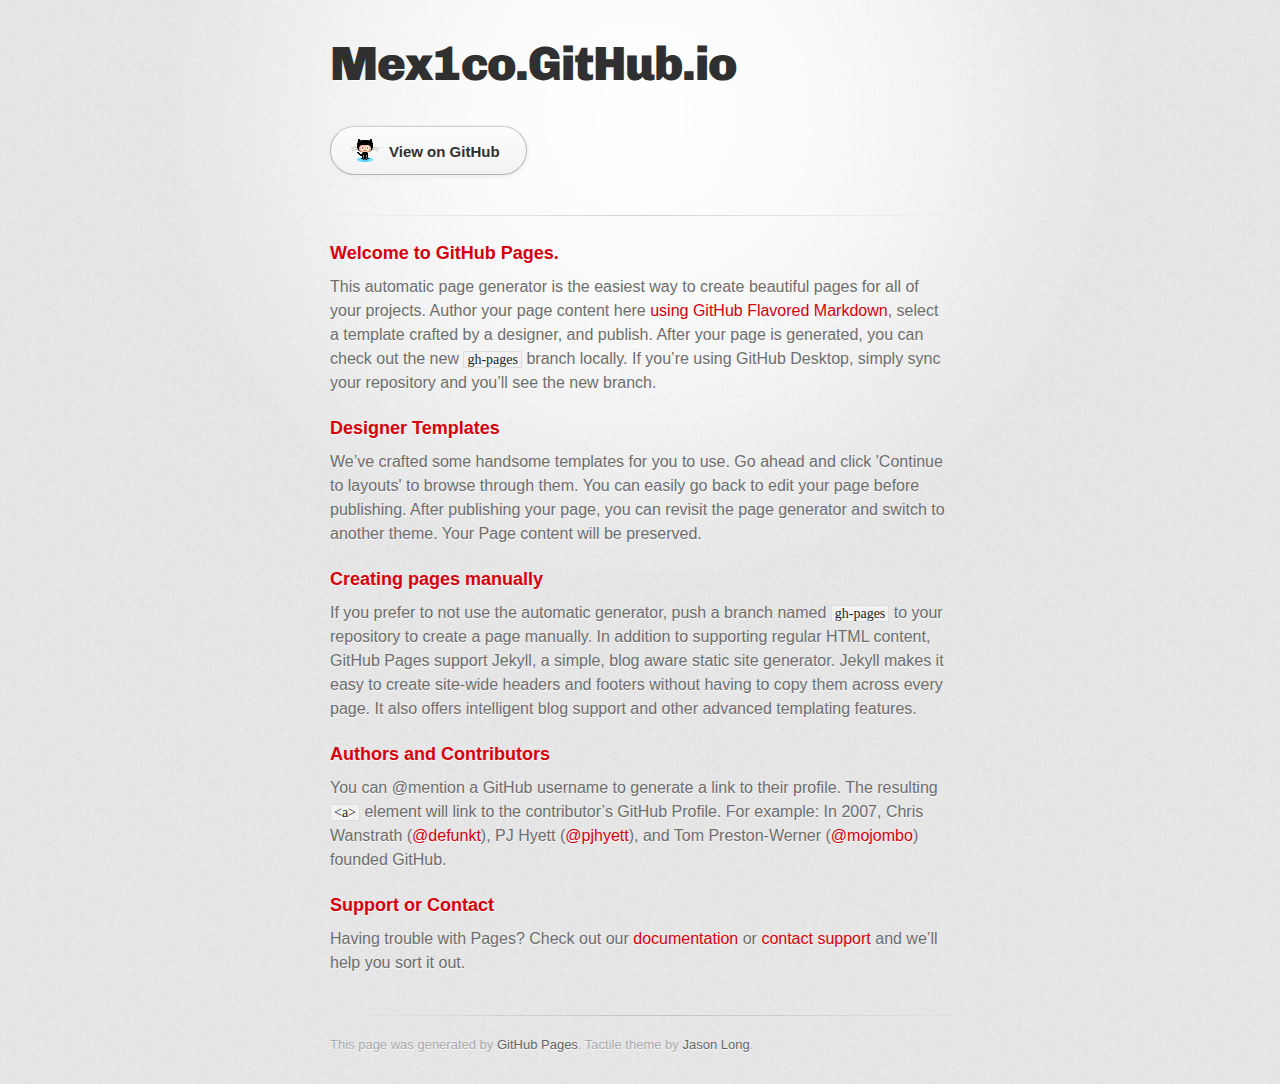
<file: index.html>
<!DOCTYPE html>
<html>
  <head>
    <meta charset='utf-8'>
    <meta http-equiv="X-UA-Compatible" content="chrome=1">
    <link href='https://fonts.googleapis.com/css?family=Chivo:900' rel='stylesheet' type='text/css'>
    <link rel="stylesheet" type="text/css" href="stylesheets/stylesheet.css" media="screen">
    <link rel="stylesheet" type="text/css" href="stylesheets/github-dark.css" media="screen">
    <link rel="stylesheet" type="text/css" href="stylesheets/print.css" media="print">
    <!--[if lt IE 9]>
    <script src="//html5shiv.googlecode.com/svn/trunk/html5.js"></script>
    <![endif]-->
    <title>Mex1co.GitHub.io by MeX1Co</title>
  </head>

  <body>
    <div id="container">
      <div class="inner">

        <header>
          <h1>Mex1co.GitHub.io</h1>
          <h2></h2>
        </header>

        <section id="downloads" class="clearfix">
          <a href="https://github.com/MeX1Co" id="view-on-github" class="button"><span>View on GitHub</span></a>
        </section>

        <hr>

        <section id="main_content">
          <h3>
<a id="welcome-to-github-pages" class="anchor" href="#welcome-to-github-pages" aria-hidden="true"><span aria-hidden="true" class="octicon octicon-link"></span></a>Welcome to GitHub Pages.</h3>

<p>This automatic page generator is the easiest way to create beautiful pages for all of your projects. Author your page content here <a href="https://guides.github.com/features/mastering-markdown/">using GitHub Flavored Markdown</a>, select a template crafted by a designer, and publish. After your page is generated, you can check out the new <code>gh-pages</code> branch locally. If you’re using GitHub Desktop, simply sync your repository and you’ll see the new branch.</p>

<h3>
<a id="designer-templates" class="anchor" href="#designer-templates" aria-hidden="true"><span aria-hidden="true" class="octicon octicon-link"></span></a>Designer Templates</h3>

<p>We’ve crafted some handsome templates for you to use. Go ahead and click 'Continue to layouts' to browse through them. You can easily go back to edit your page before publishing. After publishing your page, you can revisit the page generator and switch to another theme. Your Page content will be preserved.</p>

<h3>
<a id="creating-pages-manually" class="anchor" href="#creating-pages-manually" aria-hidden="true"><span aria-hidden="true" class="octicon octicon-link"></span></a>Creating pages manually</h3>

<p>If you prefer to not use the automatic generator, push a branch named <code>gh-pages</code> to your repository to create a page manually. In addition to supporting regular HTML content, GitHub Pages support Jekyll, a simple, blog aware static site generator. Jekyll makes it easy to create site-wide headers and footers without having to copy them across every page. It also offers intelligent blog support and other advanced templating features.</p>

<h3>
<a id="authors-and-contributors" class="anchor" href="#authors-and-contributors" aria-hidden="true"><span aria-hidden="true" class="octicon octicon-link"></span></a>Authors and Contributors</h3>

<p>You can @mention a GitHub username to generate a link to their profile. The resulting <code>&lt;a&gt;</code> element will link to the contributor’s GitHub Profile. For example: In 2007, Chris Wanstrath (<a href="https://github.com/defunkt" class="user-mention">@defunkt</a>), PJ Hyett (<a href="https://github.com/pjhyett" class="user-mention">@pjhyett</a>), and Tom Preston-Werner (<a href="https://github.com/mojombo" class="user-mention">@mojombo</a>) founded GitHub.</p>

<h3>
<a id="support-or-contact" class="anchor" href="#support-or-contact" aria-hidden="true"><span aria-hidden="true" class="octicon octicon-link"></span></a>Support or Contact</h3>

<p>Having trouble with Pages? Check out our <a href="https://help.github.com/pages">documentation</a> or <a href="https://github.com/contact">contact support</a> and we’ll help you sort it out.</p>
        </section>

        <footer>
          This page was generated by <a href="https://pages.github.com">GitHub Pages</a>. Tactile theme by <a href="https://twitter.com/jasonlong">Jason Long</a>.
        </footer>

        
      </div>
    </div>
  </body>
</html>
</file>
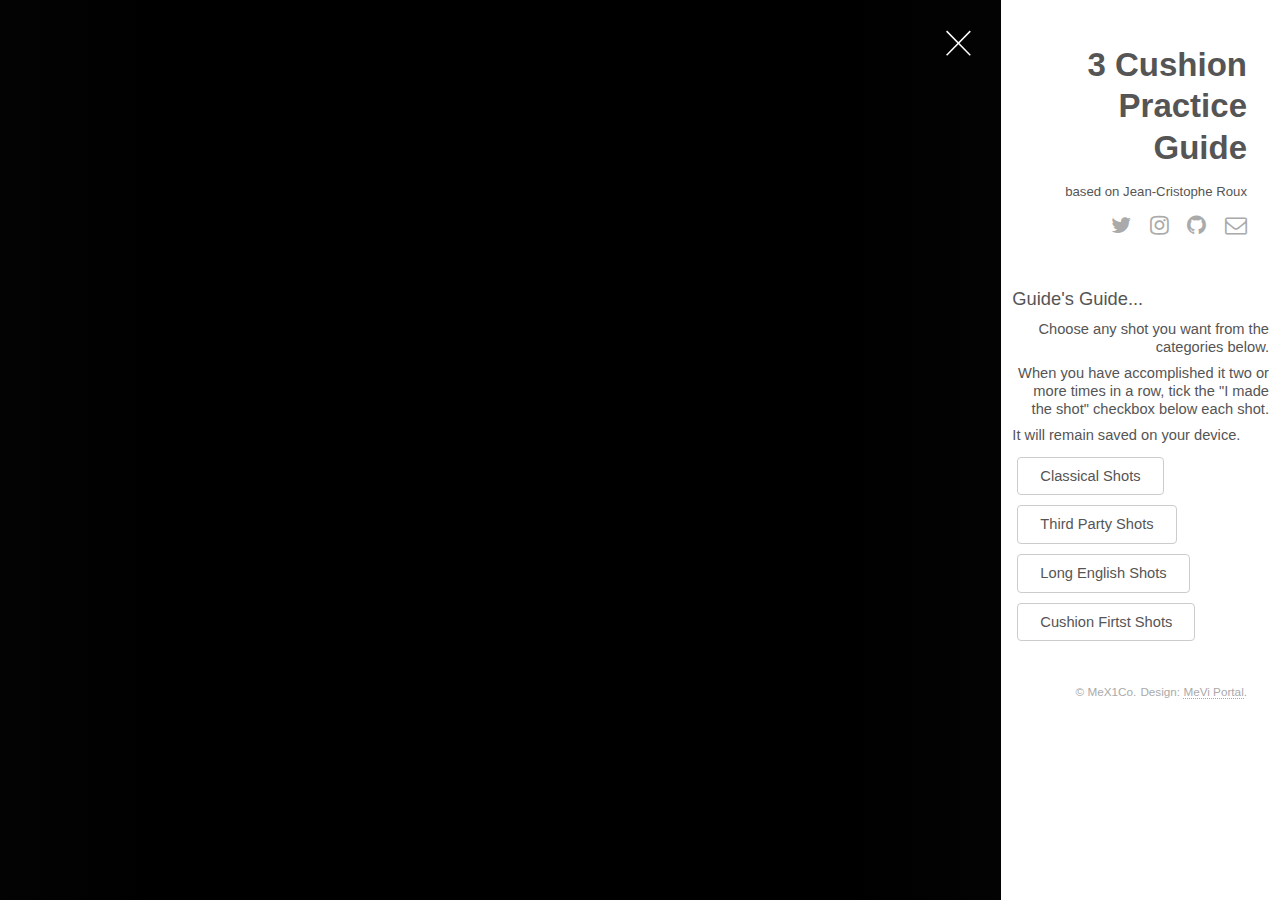
<file: 3cl1/index.html>
<!DOCTYPE HTML>
<!--
	MeX1Co's 3 Cushion Practice Guide
	A guide for the game of 3 Cushion Carom Billiards
-->
<html>
	<head>
		
<!-- Global site tag (gtag.js) - Google Analytics -->
<script async src="https://www.googletagmanager.com/gtag/js?id=G-Y5P2D0GV65"></script>
<script>
  window.dataLayer = window.dataLayer || [];
  function gtag(){dataLayer.push(arguments);}
  gtag('js', new Date());

  gtag('config', 'G-Y5P2D0GV65');
</script>
		
<link rel="manifest" href="manifest.json">

<meta name="mobile-web-app-capable" content="yes">
<meta name="apple-mobile-web-app-capable" content="yes">
<meta name="application-name" content="3 Cushion Practice Guide">
<meta name="apple-mobile-web-app-title" content="3 Cushion Practice Guide">
<meta name="theme-color" content="#000000">
<meta name="msapplication-navbutton-color" content="#000000">
<meta name="apple-mobile-web-app-status-bar-style" content="black-translucent">
<meta name="msapplication-starturl" content="https://mex1co.github.io/3cl1/">
<meta name="viewport" content="width=device-width, initial-scale=1, shrink-to-fit=no">

<link rel="icon" type="image/png" sizes="76x76" href="/3cl1/icon76.png">
<link rel="apple-touch-icon" type="image/png" sizes="76x76" href="/3cl1/icon76.png">
<link rel="icon" type="image/png" sizes="120x120" href="/3cl1/icon120.png">
<link rel="apple-touch-icon" type="image/png" sizes="120x120" href="/3cl1/icon120.png">
<link rel="icon" type="image/png" sizes="152x152" href="/3cl1/icon152.png">
<link rel="apple-touch-icon" type="image/png" sizes="152x152" href="/3cl1/icon152.png">
		<meta charset="utf-8" />
		<meta name="viewport" content="width=device-width, initial-scale=1" />
		<!--[if lte IE 8]><script src="assets/js/ie/html5shiv.js"></script><![endif]-->
		<link rel="stylesheet" href="assets/css/main.css" />
		<!--[if lte IE 8]><link rel="stylesheet" href="assets/css/ie8.css" /><![endif]-->
		<!--[if lte IE 9]><link rel="stylesheet" href="assets/css/ie9.css" /><![endif]-->
		<noscript><link rel="stylesheet" href="assets/css/noscript.css" /></noscript>
		<script src="assets/js/jquery.min.js"></script>
		<!--<script src="assets/js/checkbox.js"></script>-->

<script>
$(document).ready(function(){
$("article1").hide();
    $("button1").click(function(){
        $("article1").toggle();
    });
});
</script>
<script>
$(document).ready(function(){
$("article2").hide();
    $("button2").click(function(){
        $("article2").toggle();
    });
});
</script>
<script>
$(document).ready(function(){
$("article3").hide();
    $("button3").click(function(){
        $("article3").toggle();
    });
});
</script>
<script>
$(document).ready(function(){
$("article4").hide();
    $("button4").click(function(){
        $("article4").toggle();
    });
});
</script>
<script>
$(document).ready(function(){
$("article5").hide();
    $("button5").click(function(){
        $("article5").toggle();
    });
});
</script>
<script>
$(document).ready(function(){
$("article6").hide();
    $("button6").click(function(){
        $("article6").toggle();
    });
});
</script>
<script>
$(document).ready(function(){
$("article7").hide();
    $("button7").click(function(){
        $("article7").toggle();
    });
});
</script>
<script>
$(document).ready(function(){
$("article8").hide();
    $("button8").click(function(){
        $("article8").toggle();
    });
});
</script>


		<style type="text/css">
		.auto-style1 {
			font-family: Rob;
			font-size: 100%;
		}
		</style>
		
	</head>
	<body class="is-loading-0 is-loading-1 is-loading-2">

		<!-- Main -->
			<div id="main">

				<!-- Header -->
					<header id="header">
						<h1>3 Cushion Practice Guide</h1>
						<h4>based on Jean-Cristophe Roux</h4>
						<ul class="icons">
							<li><a href="#" class="icon fa-twitter"><span class="label">Twitter</span></a></li>
							<li><a href="#" class="icon fa-instagram"><span class="label">Instagram</span></a></li>
							<li><a href="#" class="icon fa-github"><span class="label">Github</span></a></li>
							<li><a href="#" class="icon fa-envelope-o"><span class="label">Email</span></a></li>
						</ul>
						<!--<div id="checkbox-container">
  							<div>
   	 							<label for="option1">Option 1</label>
    							<input type="checkbox" id="option1">
  							</div>
  						</div>
						<label><input type="checkbox" id="cboxintro" value="first_checkbox">this is it</label>
						<article>
							<a class="thumbnail" href="images/fulls/01.png" data-position="left center"><img src="images/thumbs/01.png" alt="" /></a>
							<h2>Diam tempus accumsan</h2>
							<p>Lorem ipsum dolor sit amet, consectetur adipiscing elit.</p> 
						</article> -->
					</header>

				<!-- Thumbnail -->
			
					<section id="thumbnails">
						<intropic>
							<a class="thumbnail" href="images/fulls/cover2.png" data-position="left center"></a>
							<!--<h2>Diam tempus accumsan</h2>
							<p>Lorem ipsum dolor sit amet, consectetur adipiscing elit.</p>-->
						</intropic>
					<h2>Guide's Guide...</h2>
						<h3>Choose any shot you want from the categories below. </h3><h3>When you have accomplished it two or more times in a row, tick the "I made the shot" checkbox below each shot. </h3><h3>It will remain saved on your device.</h3>
	
					<p></p>
					<button1>Classical Shots</button1>
					<p></p>
					
<article1><a class="thumbnail" href="images/fulls/3cl001.png"><img src="images/thumbs/3cl001.jpg" alt="" /></a><p></p><input type='checkbox' id="fcheck1" store="checkbox1" /><label for="fcheck1">I made the shot...</label></article1>
<article1><a class="thumbnail" href="images/fulls/3cl002.png"><img src="images/thumbs/3cl002.jpg" alt="" /></a><p></p><input type='checkbox' id="fcheck2" store="checkbox2" /><label for="fcheck2">I made the shot...</label></article1>
<article1><a class="thumbnail" href="images/fulls/3cl003.png"><img src="images/thumbs/3cl003.jpg" alt="" /></a><p></p><input type='checkbox' id="fcheck3" store="checkbox3" /><label for="fcheck3">I made the shot...</label></article1>
<article1><a class="thumbnail" href="images/fulls/3cl004.png"><img src="images/thumbs/3cl004.jpg" alt="" /></a><p></p><input type='checkbox' id="fcheck4" store="checkbox4" /><label for="fcheck4">I made the shot...</label></article1>
<article1><a class="thumbnail" href="images/fulls/3cl005.png"><img src="images/thumbs/3cl005.jpg" alt="" /></a><p></p><input type='checkbox' id="fcheck5" store="checkbox5" /><label for="fcheck5">I made the shot...</label></article1>
<article1><a class="thumbnail" href="images/fulls/3cl006.png"><img src="images/thumbs/3cl006.jpg" alt="" /></a><p></p><input type='checkbox' id="fcheck6" store="checkbox6" /><label for="fcheck6">I made the shot...</label></article1>
<article1><a class="thumbnail" href="images/fulls/3cl007.png"><img src="images/thumbs/3cl007.jpg" alt="" /></a><p></p><input type='checkbox' id="fcheck7" store="checkbox7" /><label for="fcheck7">I made the shot...</label></article1>
<article1><a class="thumbnail" href="images/fulls/3cl008.png"><img src="images/thumbs/3cl008.jpg" alt="" /></a><p></p><input type='checkbox' id="fcheck8" store="checkbox8" /><label for="fcheck8">I made the shot...</label></article1>
<article1><a class="thumbnail" href="images/fulls/3cl009.png"><img src="images/thumbs/3cl009.jpg" alt="" /></a><p></p><input type='checkbox' id="fcheck9" store="checkbox9" /><label for="fcheck9">I made the shot...</label></article1>
<article1><a class="thumbnail" href="images/fulls/3cl010.png"><img src="images/thumbs/3cl010.jpg" alt="" /></a><p></p><input type='checkbox' id="fcheck10" store="checkbox10" /><label for="fcheck10">I made the shot...</label></article1>
<article1><a class="thumbnail" href="images/fulls/3cl011.png"><img src="images/thumbs/3cl011.jpg" alt="" /></a><p></p><input type='checkbox' id="fcheck11" store="checkbox11" /><label for="fcheck11">I made the shot...</label></article1>
<article1><a class="thumbnail" href="images/fulls/3cl012.png"><img src="images/thumbs/3cl012.jpg" alt="" /></a><p></p><input type='checkbox' id="fcheck12" store="checkbox12" /><label for="fcheck12">I made the shot...</label></article1>
<article1><a class="thumbnail" href="images/fulls/3cl013.png"><img src="images/thumbs/3cl013.jpg" alt="" /></a><p></p><input type='checkbox' id="fcheck13" store="checkbox13" /><label for="fcheck13">I made the shot...</label></article1>
<article1><a class="thumbnail" href="images/fulls/3cl014.png"><img src="images/thumbs/3cl014.jpg" alt="" /></a><p></p><input type='checkbox' id="fcheck14" store="checkbox14" /><label for="fcheck14">I made the shot...</label></article1>
<article1><a class="thumbnail" href="images/fulls/3cl015.png"><img src="images/thumbs/3cl015.jpg" alt="" /></a><p></p><input type='checkbox' id="fcheck15" store="checkbox15" /><label for="fcheck15">I made the shot...</label></article1>
<article1><a class="thumbnail" href="images/fulls/3cl016.png"><img src="images/thumbs/3cl016.jpg" alt="" /></a><p></p><input type='checkbox' id="fcheck16" store="checkbox16" /><label for="fcheck16">I made the shot...</label></article1>
<article1><a class="thumbnail" href="images/fulls/3cl017.png"><img src="images/thumbs/3cl017.jpg" alt="" /></a><p></p><input type='checkbox' id="fcheck17" store="checkbox17" /><label for="fcheck17">I made the shot...</label></article1>
<article1><a class="thumbnail" href="images/fulls/3cl018.png"><img src="images/thumbs/3cl018.jpg" alt="" /></a><p></p><input type='checkbox' id="fcheck18" store="checkbox18" /><label for="fcheck18">I made the shot...</label></article1>
<article1><a class="thumbnail" href="images/fulls/3cl019.png"><img src="images/thumbs/3cl019.jpg" alt="" /></a><p></p><input type='checkbox' id="fcheck19" store="checkbox19" /><label for="fcheck19">I made the shot...</label></article1>
<article1><a class="thumbnail" href="images/fulls/3cl020.png"><img src="images/thumbs/3cl020.jpg" alt="" /></a><p></p><input type='checkbox' id="fcheck20" store="checkbox20" /><label for="fcheck20">I made the shot...</label></article1>
<article1><a class="thumbnail" href="images/fulls/3cl021.png"><img src="images/thumbs/3cl021.jpg" alt="" /></a><p></p><input type='checkbox' id="fcheck21" store="checkbox21" /><label for="fcheck21">I made the shot...</label></article1>
<article1><a class="thumbnail" href="images/fulls/3cl022.png"><img src="images/thumbs/3cl022.jpg" alt="" /></a><p></p><input type='checkbox' id="fcheck22" store="checkbox22" /><label for="fcheck22">I made the shot...</label></article1>
<article1><a class="thumbnail" href="images/fulls/3cl023.png"><img src="images/thumbs/3cl023.jpg" alt="" /></a><p></p><input type='checkbox' id="fcheck23" store="checkbox23" /><label for="fcheck23">I made the shot...</label></article1>
<article1><a class="thumbnail" href="images/fulls/3cl024.png"><img src="images/thumbs/3cl024.jpg" alt="" /></a><p></p><input type='checkbox' id="fcheck24" store="checkbox24" /><label for="fcheck24">I made the shot...</label></article1>
<article1><a class="thumbnail" href="images/fulls/3cl025.png"><img src="images/thumbs/3cl025.jpg" alt="" /></a><p></p><input type='checkbox' id="fcheck25" store="checkbox25" /><label for="fcheck25">I made the shot...</label></article1>
<article1><a class="thumbnail" href="images/fulls/3cl026.png"><img src="images/thumbs/3cl026.jpg" alt="" /></a><p></p><input type='checkbox' id="fcheck26" store="checkbox26" /><label for="fcheck26">I made the shot...</label></article1>
<article1><a class="thumbnail" href="images/fulls/3cl027.png"><img src="images/thumbs/3cl027.jpg" alt="" /></a><p></p><input type='checkbox' id="fcheck27" store="checkbox27" /><label for="fcheck27">I made the shot...</label></article1>
<article1><a class="thumbnail" href="images/fulls/3cl028.png"><img src="images/thumbs/3cl028.jpg" alt="" /></a><p></p><input type='checkbox' id="fcheck28" store="checkbox28" /><label for="fcheck28">I made the shot...</label></article1>
<article1><a class="thumbnail" href="images/fulls/3cl029.png"><img src="images/thumbs/3cl029.jpg" alt="" /></a><p></p><input type='checkbox' id="fcheck29" store="checkbox29" /><label for="fcheck29">I made the shot...</label></article1>
<article1><a class="thumbnail" href="images/fulls/3cl030.png"><img src="images/thumbs/3cl030.jpg" alt="" /></a><p></p><input type='checkbox' id="fcheck30" store="checkbox30" /><label for="fcheck30">I made the shot...</label></article1>
<article1><a class="thumbnail" href="images/fulls/3cl031.png"><img src="images/thumbs/3cl031.jpg" alt="" /></a><p></p><input type='checkbox' id="fcheck31" store="checkbox31" /><label for="fcheck31">I made the shot...</label></article1>
<article1><a class="thumbnail" href="images/fulls/3cl032.png"><img src="images/thumbs/3cl032.jpg" alt="" /></a><p></p><input type='checkbox' id="fcheck32" store="checkbox32" /><label for="fcheck32">I made the shot...</label></article1>
<article1><a class="thumbnail" href="images/fulls/3cl033.png"><img src="images/thumbs/3cl033.jpg" alt="" /></a><p></p><input type='checkbox' id="fcheck33" store="checkbox33" /><label for="fcheck33">I made the shot...</label></article1>
<article1><a class="thumbnail" href="images/fulls/3cl034.png"><img src="images/thumbs/3cl034.jpg" alt="" /></a><p></p><input type='checkbox' id="fcheck34" store="checkbox34" /><label for="fcheck34">I made the shot...</label></article1>
<article1><a class="thumbnail" href="images/fulls/3cl035.png"><img src="images/thumbs/3cl035.jpg" alt="" /></a><p></p><input type='checkbox' id="fcheck35" store="checkbox35" /><label for="fcheck35">I made the shot...</label></article1>
<article1><a class="thumbnail" href="images/fulls/3cl036.png"><img src="images/thumbs/3cl036.jpg" alt="" /></a><p></p><input type='checkbox' id="fcheck36" store="checkbox36" /><label for="fcheck36">I made the shot...</label></article1>
<article1><a class="thumbnail" href="images/fulls/3cl037.png"><img src="images/thumbs/3cl037.jpg" alt="" /></a><p></p><input type='checkbox' id="fcheck37" store="checkbox37" /><label for="fcheck37">I made the shot...</label></article1>
<article1><a class="thumbnail" href="images/fulls/3cl038.png"><img src="images/thumbs/3cl038.jpg" alt="" /></a><p></p><input type='checkbox' id="fcheck38" store="checkbox38" /><label for="fcheck38">I made the shot...</label></article1>
<article1><a class="thumbnail" href="images/fulls/3cl039.png"><img src="images/thumbs/3cl039.jpg" alt="" /></a><p></p><input type='checkbox' id="fcheck39" store="checkbox39" /><label for="fcheck39">I made the shot...</label></article1>
<article1><a class="thumbnail" href="images/fulls/3cl040.png"><img src="images/thumbs/3cl040.jpg" alt="" /></a><p></p><input type='checkbox' id="fcheck40" store="checkbox40" /><label for="fcheck40">I made the shot...</label></article1>
<article1><a class="thumbnail" href="images/fulls/3cl041.png"><img src="images/thumbs/3cl041.jpg" alt="" /></a><p></p><input type='checkbox' id="fcheck41" store="checkbox41" /><label for="fcheck41">I made the shot...</label></article1>
<article1><a class="thumbnail" href="images/fulls/3cl042.png"><img src="images/thumbs/3cl042.jpg" alt="" /></a><p></p><input type='checkbox' id="fcheck42" store="checkbox42" /><label for="fcheck42">I made the shot...</label></article1>
<article1><a class="thumbnail" href="images/fulls/3cl043.png"><img src="images/thumbs/3cl043.jpg" alt="" /></a><p></p><input type='checkbox' id="fcheck43" store="checkbox43" /><label for="fcheck43">I made the shot...</label></article1>
<article1><a class="thumbnail" href="images/fulls/3cl044.png"><img src="images/thumbs/3cl044.jpg" alt="" /></a><p></p><input type='checkbox' id="fcheck44" store="checkbox44" /><label for="fcheck44">I made the shot...</label></article1>
<article1><a class="thumbnail" href="images/fulls/3cl045.png"><img src="images/thumbs/3cl045.jpg" alt="" /></a><p></p><input type='checkbox' id="fcheck45" store="checkbox45" /><label for="fcheck45">I made the shot...</label></article1>

					<p></p>
					<button2>Third Party Shots</button2>
					<p></p>

<article2><a class="thumbnail" href="images/fulls/3cl046.png"><img src="images/thumbs/3cl046.jpg" alt="" /></a><p></p><input type='checkbox' id="fcheck46" store="checkbox46" /><label for="fcheck46">I made the shot...</label></article2>
<article2><a class="thumbnail" href="images/fulls/3cl047.png"><img src="images/thumbs/3cl047.jpg" alt="" /></a><p></p><input type='checkbox' id="fcheck47" store="checkbox47" /><label for="fcheck47">I made the shot...</label></article2>
<article2><a class="thumbnail" href="images/fulls/3cl048.png"><img src="images/thumbs/3cl048.jpg" alt="" /></a><p></p><input type='checkbox' id="fcheck48" store="checkbox48" /><label for="fcheck48">I made the shot...</label></article2>
<article2><a class="thumbnail" href="images/fulls/3cl049.png"><img src="images/thumbs/3cl049.jpg" alt="" /></a><p></p><input type='checkbox' id="fcheck49" store="checkbox49" /><label for="fcheck49">I made the shot...</label></article2>
<article2><a class="thumbnail" href="images/fulls/3cl050.png"><img src="images/thumbs/3cl050.jpg" alt="" /></a><p></p><input type='checkbox' id="fcheck50" store="checkbox50" /><label for="fcheck50">I made the shot...</label></article2>
<article2><a class="thumbnail" href="images/fulls/3cl051.png"><img src="images/thumbs/3cl051.jpg" alt="" /></a><p></p><input type='checkbox' id="fcheck51" store="checkbox51" /><label for="fcheck51">I made the shot...</label></article2>
<article2><a class="thumbnail" href="images/fulls/3cl052.png"><img src="images/thumbs/3cl052.jpg" alt="" /></a><p></p><input type='checkbox' id="fcheck52" store="checkbox52" /><label for="fcheck52">I made the shot...</label></article2>
<article2><a class="thumbnail" href="images/fulls/3cl053.png"><img src="images/thumbs/3cl053.jpg" alt="" /></a><p></p><input type='checkbox' id="fcheck53" store="checkbox53" /><label for="fcheck53">I made the shot...</label></article2>
<article2><a class="thumbnail" href="images/fulls/3cl054.png"><img src="images/thumbs/3cl054.jpg" alt="" /></a><p></p><input type='checkbox' id="fcheck54" store="checkbox54" /><label for="fcheck54">I made the shot...</label></article2>
<article2><a class="thumbnail" href="images/fulls/3cl055.png"><img src="images/thumbs/3cl055.jpg" alt="" /></a><p></p><input type='checkbox' id="fcheck55" store="checkbox55" /><label for="fcheck55">I made the shot...</label></article2>

					<p></p>
					<button3>Long English Shots</button3>
					<p></p>

<article3><a class="thumbnail" href="images/fulls/3cl056.png"><img src="images/thumbs/3cl056.jpg" alt="" /></a><p></p><input type='checkbox' id="fcheck56" store="checkbox56" /><label for="fcheck56">I made the shot...</label></article3>
<article3><a class="thumbnail" href="images/fulls/3cl057.png"><img src="images/thumbs/3cl057.jpg" alt="" /></a><p></p><input type='checkbox' id="fcheck57" store="checkbox57" /><label for="fcheck57">I made the shot...</label></article3>
<article3><a class="thumbnail" href="images/fulls/3cl058.png"><img src="images/thumbs/3cl058.jpg" alt="" /></a><p></p><input type='checkbox' id="fcheck58" store="checkbox58" /><label for="fcheck58">I made the shot...</label></article3>
<article3><a class="thumbnail" href="images/fulls/3cl059.png"><img src="images/thumbs/3cl059.jpg" alt="" /></a><p></p><input type='checkbox' id="fcheck59" store="checkbox59" /><label for="fcheck59">I made the shot...</label></article3>
<article3><a class="thumbnail" href="images/fulls/3cl060.png"><img src="images/thumbs/3cl060.jpg" alt="" /></a><p></p><input type='checkbox' id="fcheck60" store="checkbox60" /><label for="fcheck60">I made the shot...</label></article3>
<article3><a class="thumbnail" href="images/fulls/3cl061.png"><img src="images/thumbs/3cl061.jpg" alt="" /></a><p></p><input type='checkbox' id="fcheck61" store="checkbox61" /><label for="fcheck61">I made the shot...</label></article3>
<article3><a class="thumbnail" href="images/fulls/3cl062.png"><img src="images/thumbs/3cl062.jpg" alt="" /></a><p></p><input type='checkbox' id="fcheck62" store="checkbox62" /><label for="fcheck62">I made the shot...</label></article3>
<article3><a class="thumbnail" href="images/fulls/3cl063.png"><img src="images/thumbs/3cl063.jpg" alt="" /></a><p></p><input type='checkbox' id="fcheck63" store="checkbox63" /><label for="fcheck63">I made the shot...</label></article3>
<article3><a class="thumbnail" href="images/fulls/3cl064.png"><img src="images/thumbs/3cl064.jpg" alt="" /></a><p></p><input type='checkbox' id="fcheck64" store="checkbox64" /><label for="fcheck64">I made the shot...</label></article3>
<article3><a class="thumbnail" href="images/fulls/3cl065.png"><img src="images/thumbs/3cl065.jpg" alt="" /></a><p></p><input type='checkbox' id="fcheck65" store="checkbox65" /><label for="fcheck65">I made the shot...</label></article3>
<article3><a class="thumbnail" href="images/fulls/3cl066.png"><img src="images/thumbs/3cl066.jpg" alt="" /></a><p></p><input type='checkbox' id="fcheck66" store="checkbox66" /><label for="fcheck66">I made the shot...</label></article3>
<article3><a class="thumbnail" href="images/fulls/3cl067.png"><img src="images/thumbs/3cl067.jpg" alt="" /></a><p></p><input type='checkbox' id="fcheck67" store="checkbox67" /><label for="fcheck67">I made the shot...</label></article3>
<article3><a class="thumbnail" href="images/fulls/3cl068.png"><img src="images/thumbs/3cl068.jpg" alt="" /></a><p></p><input type='checkbox' id="fcheck68" store="checkbox68" /><label for="fcheck68">I made the shot...</label></article3>
<article3><a class="thumbnail" href="images/fulls/3cl069.png"><img src="images/thumbs/3cl069.jpg" alt="" /></a><p></p><input type='checkbox' id="fcheck69" store="checkbox69" /><label for="fcheck69">I made the shot...</label></article3>
<article3><a class="thumbnail" href="images/fulls/3cl070.png"><img src="images/thumbs/3cl070.jpg" alt="" /></a><p></p><input type='checkbox' id="fcheck70" store="checkbox70" /><label for="fcheck70">I made the shot...</label></article3>
<article3><a class="thumbnail" href="images/fulls/3cl071.png"><img src="images/thumbs/3cl071.jpg" alt="" /></a><p></p><input type='checkbox' id="fcheck71" store="checkbox71" /><label for="fcheck71">I made the shot...</label></article3>
<article3><a class="thumbnail" href="images/fulls/3cl072.png"><img src="images/thumbs/3cl072.jpg" alt="" /></a><p></p><input type='checkbox' id="fcheck72" store="checkbox72" /><label for="fcheck72">I made the shot...</label></article3>
<article3><a class="thumbnail" href="images/fulls/3cl073.png"><img src="images/thumbs/3cl073.jpg" alt="" /></a><p></p><input type='checkbox' id="fcheck73" store="checkbox73" /><label for="fcheck73">I made the shot...</label></article3>
<article3><a class="thumbnail" href="images/fulls/3cl074.png"><img src="images/thumbs/3cl074.jpg" alt="" /></a><p></p><input type='checkbox' id="fcheck74" store="checkbox74" /><label for="fcheck74">I made the shot...</label></article3>
<article3><a class="thumbnail" href="images/fulls/3cl075.png"><img src="images/thumbs/3cl075.jpg" alt="" /></a><p></p><input type='checkbox' id="fcheck75" store="checkbox75" /><label for="fcheck75">I made the shot...</label></article3>
<article3><a class="thumbnail" href="images/fulls/3cl076.png"><img src="images/thumbs/3cl076.jpg" alt="" /></a><p></p><input type='checkbox' id="fcheck76" store="checkbox76" /><label for="fcheck76">I made the shot...</label></article3>
<article3><a class="thumbnail" href="images/fulls/3cl077.png"><img src="images/thumbs/3cl077.jpg" alt="" /></a><p></p><input type='checkbox' id="fcheck77" store="checkbox77" /><label for="fcheck77">I made the shot...</label></article3>

					<p></p>
					<button4>Cushion Firtst Shots</button4>
					<p></p>

<article4><a class="thumbnail" href="images/fulls/3cl078.png"><img src="images/thumbs/3cl078.jpg" alt="" /></a><p></p><input type='checkbox' id="fcheck78" store="checkbox78" /><label for="fcheck78">I made the shot...</label></article4>
<article4><a class="thumbnail" href="images/fulls/3cl079.png"><img src="images/thumbs/3cl079.jpg" alt="" /></a><p></p><input type='checkbox' id="fcheck79" store="checkbox79" /><label for="fcheck79">I made the shot...</label></article4>
<article4><a class="thumbnail" href="images/fulls/3cl080.png"><img src="images/thumbs/3cl080.jpg" alt="" /></a><p></p><input type='checkbox' id="fcheck80" store="checkbox80" /><label for="fcheck80">I made the shot...</label></article4>
<article4><a class="thumbnail" href="images/fulls/3cl081.png"><img src="images/thumbs/3cl081.jpg" alt="" /></a><p></p><input type='checkbox' id="fcheck81" store="checkbox81" /><label for="fcheck81">I made the shot...</label></article4>
<article4><a class="thumbnail" href="images/fulls/3cl082.png"><img src="images/thumbs/3cl082.jpg" alt="" /></a><p></p><input type='checkbox' id="fcheck82" store="checkbox82" /><label for="fcheck82">I made the shot...</label></article4>
<article4><a class="thumbnail" href="images/fulls/3cl083.png"><img src="images/thumbs/3cl083.jpg" alt="" /></a><p></p><input type='checkbox' id="fcheck83" store="checkbox83" /><label for="fcheck83">I made the shot...</label></article4>
<article4><a class="thumbnail" href="images/fulls/3cl084.png"><img src="images/thumbs/3cl084.jpg" alt="" /></a><p></p><input type='checkbox' id="fcheck84" store="checkbox84" /><label for="fcheck84">I made the shot...</label></article4>
<article4><a class="thumbnail" href="images/fulls/3cl085.png"><img src="images/thumbs/3cl085.jpg" alt="" /></a><p></p><input type='checkbox' id="fcheck85" store="checkbox85" /><label for="fcheck85">I made the shot...</label></article4>
<article4><a class="thumbnail" href="images/fulls/3cl086.png"><img src="images/thumbs/3cl086.jpg" alt="" /></a><p></p><input type='checkbox' id="fcheck86" store="checkbox86" /><label for="fcheck86">I made the shot...</label></article4>
<article4><a class="thumbnail" href="images/fulls/3cl087.png"><img src="images/thumbs/3cl087.jpg" alt="" /></a><p></p><input type='checkbox' id="fcheck87" store="checkbox87" /><label for="fcheck87">I made the shot...</label></article4>
<article4><a class="thumbnail" href="images/fulls/3cl088.png"><img src="images/thumbs/3cl088.jpg" alt="" /></a><p></p><input type='checkbox' id="fcheck88" store="checkbox88" /><label for="fcheck88">I made the shot...</label></article4>
<article4><a class="thumbnail" href="images/fulls/3cl089.png"><img src="images/thumbs/3cl089.jpg" alt="" /></a><p></p><input type='checkbox' id="fcheck89" store="checkbox89" /><label for="fcheck89">I made the shot...</label></article4>
<article4><a class="thumbnail" href="images/fulls/3cl090.png"><img src="images/thumbs/3cl090.jpg" alt="" /></a><p></p><input type='checkbox' id="fcheck90" store="checkbox90" /><label for="fcheck90">I made the shot...</label></article4>
<article4><a class="thumbnail" href="images/fulls/3cl091.png"><img src="images/thumbs/3cl091.jpg" alt="" /></a><p></p><input type='checkbox' id="fcheck91" store="checkbox91" /><label for="fcheck91">I made the shot...</label></article4>
<article4><a class="thumbnail" href="images/fulls/3cl092.png"><img src="images/thumbs/3cl092.jpg" alt="" /></a><p></p><input type='checkbox' id="fcheck92" store="checkbox92" /><label for="fcheck92">I made the shot...</label></article4>
<article4><a class="thumbnail" href="images/fulls/3cl093.png"><img src="images/thumbs/3cl093.jpg" alt="" /></a><p></p><input type='checkbox' id="fcheck93" store="checkbox93" /><label for="fcheck93">I made the shot...</label></article4>
<article4><a class="thumbnail" href="images/fulls/3cl094.png"><img src="images/thumbs/3cl094.jpg" alt="" /></a><p></p><input type='checkbox' id="fcheck94" store="checkbox94" /><label for="fcheck94">I made the shot...</label></article4>
<article4><a class="thumbnail" href="images/fulls/3cl095.png"><img src="images/thumbs/3cl095.jpg" alt="" /></a><p></p><input type='checkbox' id="fcheck95" store="checkbox95" /><label for="fcheck95">I made the shot...</label></article4>
<article4><a class="thumbnail" href="images/fulls/3cl096.png"><img src="images/thumbs/3cl096.jpg" alt="" /></a><p></p><input type='checkbox' id="fcheck96" store="checkbox96" /><label for="fcheck96">I made the shot...</label></article4>
<article4><a class="thumbnail" href="images/fulls/3cl097.png"><img src="images/thumbs/3cl097.jpg" alt="" /></a><p></p><input type='checkbox' id="fcheck97" store="checkbox97" /><label for="fcheck97">I made the shot...</label></article4>
<article4><a class="thumbnail" href="images/fulls/3cl098.png"><img src="images/thumbs/3cl098.jpg" alt="" /></a><p></p><input type='checkbox' id="fcheck98" store="checkbox98" /><label for="fcheck98">I made the shot...</label></article4>
<article4><a class="thumbnail" href="images/fulls/3cl099.png"><img src="images/thumbs/3cl099.jpg" alt="" /></a><p></p><input type='checkbox' id="fcheck99" store="checkbox99" /><label for="fcheck99">I made the shot...</label></article4>
<article4><a class="thumbnail" href="images/fulls/3cl100.png"><img src="images/thumbs/3cl100.jpg" alt="" /></a><p></p><input type='checkbox' id="fcheck100" store="checkbox100" /><label for="fcheck100">I made the shot...</label></article4>
<article4><a class="thumbnail" href="images/fulls/3cl101.png"><img src="images/thumbs/3cl101.jpg" alt="" /></a><p></p><input type='checkbox' id="fcheck101" store="checkbox101" /><label for="fcheck101">I made the shot...</label></article4>
<article4><a class="thumbnail" href="images/fulls/3cl102.png"><img src="images/thumbs/3cl102.jpg" alt="" /></a><p></p><input type='checkbox' id="fcheck102" store="checkbox102" /><label for="fcheck102">I made the shot...</label></article4>
<article4><a class="thumbnail" href="images/fulls/3cl103.png"><img src="images/thumbs/3cl103.jpg" alt="" /></a><p></p><input type='checkbox' id="fcheck103" store="checkbox103" /><label for="fcheck103">I made the shot...</label></article4>
<article4><a class="thumbnail" href="images/fulls/3cl104.png"><img src="images/thumbs/3cl104.jpg" alt="" /></a><p></p><input type='checkbox' id="fcheck104" store="checkbox104" /><label for="fcheck104">I made the shot...</label></article4>
<article4><a class="thumbnail" href="images/fulls/3cl105.png"><img src="images/thumbs/3cl105.jpg" alt="" /></a><p></p><input type='checkbox' id="fcheck105" store="checkbox105" /><label for="fcheck105">I made the shot...</label></article4>
<article4><a class="thumbnail" href="images/fulls/3cl106.png"><img src="images/thumbs/3cl106.jpg" alt="" /></a><p></p><input type='checkbox' id="fcheck106" store="checkbox106" /><label for="fcheck106">I made the shot...</label></article4>
<article4><a class="thumbnail" href="images/fulls/3cl107.png"><img src="images/thumbs/3cl107.jpg" alt="" /></a><p></p><input type='checkbox' id="fcheck107" store="checkbox107" /><label for="fcheck107">I made the shot...</label></article4>
<article4><a class="thumbnail" href="images/fulls/3cl108.png"><img src="images/thumbs/3cl108.jpg" alt="" /></a><p></p><input type='checkbox' id="fcheck108" store="checkbox108" /><label for="fcheck108">I made the shot...</label></article4>
					
	
					</section>

				<!-- Footer -->
					<footer id="footer">
						<ul class="copyright">
							<li>&copy; MeX1Co.</li><li>Design: <a href="#">MeVi Portal</a>.</li>
						</ul>
					</footer>

			</div>

		<!-- Scripts -->
			<script src="assets/js/jquery.min.js"></script>
			<script src="assets/js/skel.min.js"></script>
			<!--[if lte IE 8]><script src="assets/js/ie/respond.min.js"></script><![endif]-->
			<script src="assets/js/main.js"></script>

	</body>
</html>
</file>
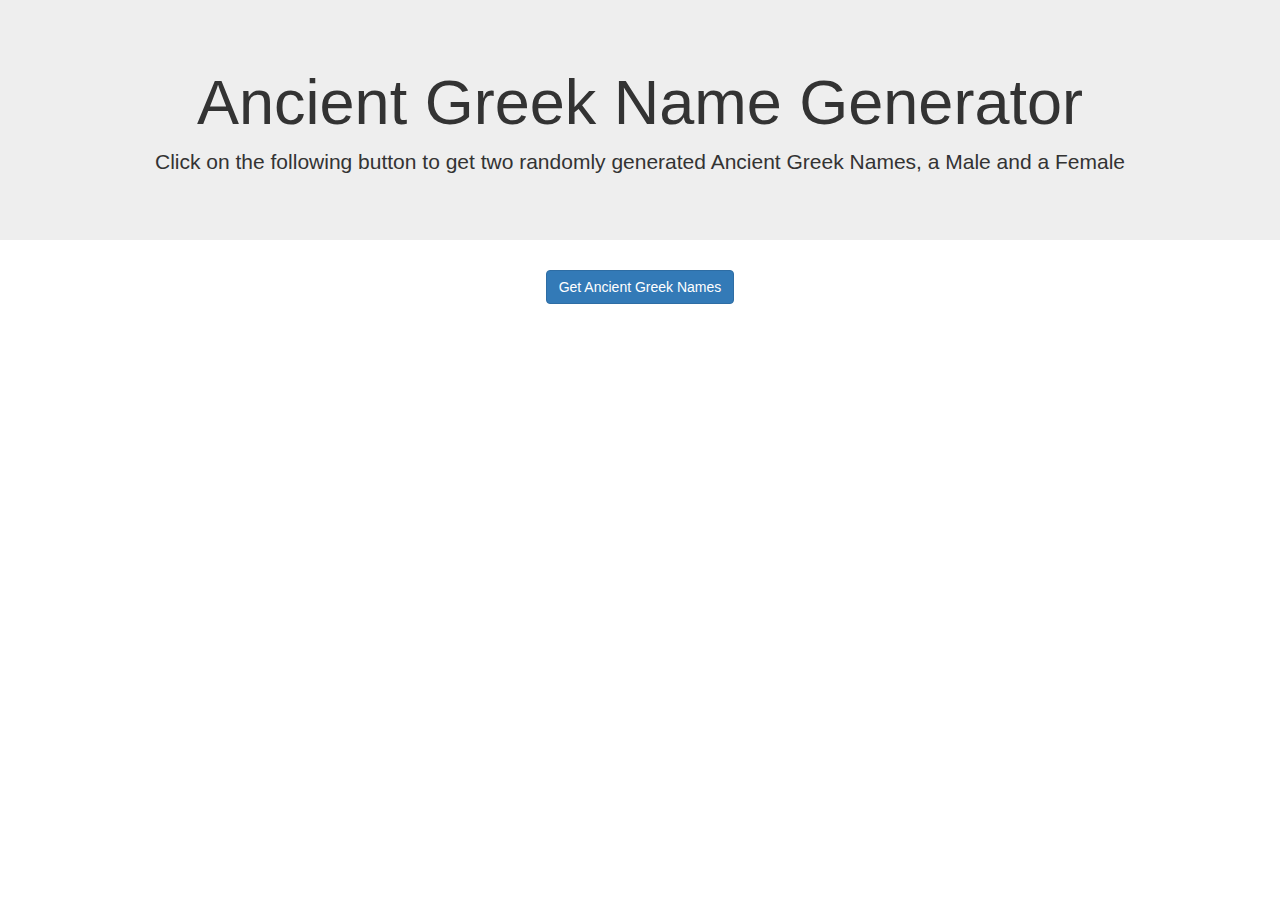
<file: agnames/index.html>
<!DOCTYPE html>
<html lang="en">
<head>
  <title>Ancient Greek Name Generator</title>
  <meta charset="utf-8">
  <meta name="viewport" content="width=device-width, initial-scale=1">
  <link rel="stylesheet" href="https://maxcdn.bootstrapcdn.com/bootstrap/3.4.0/css/bootstrap.min.css">
  <script src="https://ajax.googleapis.com/ajax/libs/jquery/3.3.1/jquery.min.js"></script>
  <script src="https://maxcdn.bootstrapcdn.com/bootstrap/3.4.0/js/bootstrap.min.js"></script>
</head>
<body>


<div class="jumbotron text-center">
<h1>Ancient Greek Name Generator</h1>

<p>Click on the following button to get two randomly generated Ancient Greek Names, a Male and a Female</p>
</div>


<div class="text-center">
<button type="button" class="btn btn-primary" onclick="myFunction()">Get Ancient Greek Names</button>
</div>


<div class="container">
<div class="text-center">
<h4 id="demo"></h4>
</div>
</div>


<script>
function myFunction() {
var name1 = ["Aba","Abde","Abre","Aby","Aca","Acle","Acri","Acro","Adme","Adra","Aea","Aegi","Aei","Aeo","Aese","Aeto","Aga","Age","Agi","Agri","Aia","Aka","Akti","Ala","Alco","Ale","Alka","Alki","Alo","Alphi","Ama","Ame","Ami","Amphi","Ana","Anchi","Andro","Ane","Anta","Anthe","Anti","Ape","Aphi","Apo","Arca","Arche","Arci","Arga","Ari","Arra","Arte","Asca","Asta","Asty","Atro","Atta","Aute","Bace","Bae","Bali","Bio","Boe","Bria","Care","Carpo","Casto","Cea","Cebri","Cele","Cephi","Chae","Chare","Chari","Choe","Chromi","Chryso","Cine","Cisse","Clea","Cleo","Clyto","Cnoe","Coe","Cordy","Cory","Crati","Creti","Croe","Ctea","Cyre","Dae","Dami","Damo","Dana","Daphi","Davo","Dei","Dema","Demo","Deo","Derky","Dexi","Dia","Dio","Dithy","Dore","Dori","Doro","Drya","Dymno","Eche","Eio","Ela","Elpe","Empe","Endy","Enge","Epa","Epe","Ephi","Era","Ere","Ergi","Erxa","Euca","Euche","Eudo","Eue","Euge","Euma","Eune","Eury","Euthy","Eva","Eve","Fae","Gale","Gany","Gaua","Genna","Gera","Glau","Gorgo","Gyra","Hae","Hagi","Hali","Harma","Harmo","Harpa","Hege","Heira","Heiro","Helge","Heli","Hera","Hermo","Hiero","Hippo","Hya","Hype","Hyrca","Iatro","Iby","Ica","Ido","Illy","Ina","Iphi","Iro","Isa","Isma","Iso","Ithe","Kae","Kale","Kalli","Kame","Kapa","Kari","Karo","Kau","Keo","Kera","Kleo","Krini","Krito","Labo","Lae","Lama","Lamu","Lao","Laso","Lea","Lei","Leo","Linu","Luko","Lyca","Lyco","Lysa","Lysi","Maca","Macha","Mae","Maia","Maka","Male","Mante","Marci","Marsy","Mega","Megi","Mela","Mele","Metho","Midy","Mise","Mono","Morsi","Myrsi","Naste","Nausi","Nea","Nele","Neri","Nica","Nico","Nire","Nomi","Nycti","Oche","Ocho","Oea","Oene","Oeno","Oile","Ona","One","Ophe","Ori","Orsi","Ory","Pae","Pala","Pana","Pandi","Pani","Panta","Para","Pata","Peiri","Pele","Peli","Peri","Phae","Phala","Philo","Phyla","Poe","Poly","Praxi","Prota","Pryta","Saby","Saty","Scama","Scytha","Sele","Sila","Simo","Sisy","Sopho","Stesa","Sya","Sylo","Syne","Tala","Teba","Tele","Tene","Theo","Therse","Thrasy","Tima","Tiry","Trio","Xanthi","Xena","Xeno"];
var name2m = ["ndros","bios","bulos","chus","cles","cydes","damos","dides","don","doros","dotus","gnis","goras","kles","kos","krates","laktos","laus","leon","llias","llos","llus","machos","machus","menes","menos","mos","ndius","nes","neus","nidas","nides","nos","nthius","patros","phanes","phantes","phimus","phnus","phon","phoros","phorus","phus","pides","pompos","pompus","pon","ppos","rax","reas","rides","ros","sias","sides","sius","stius","stor","stos","stus","talos","thenes","theus","tios"];
var name2f = ["ndria","boea","casta","caste","cheia","chis","cleia","dee","deia","dike","dina","doce","dora","dusa","gaea","kia","laia","lea","line","llis","lope","mache","mathe","meda","mede","meia","mela","mene","mere","mia","mina","mpias","ndra","ne","neira","nessa","nia","nice","niera","nike","nippe","nna","nome","nope","nta","nthia","pe","phae","phana","phane","phile","phobe","phone","pia","polis","pris","pyle","reia","rine","ris","rista","rpia","sia","ssa","steia","stis","syne","ta","tea","thea","theia","thia","thippe","thra","thusa","thyia","tis","trite"];
var city = ["Argos","Assos","Astypalaia","Carystus","Chalcis","Chios","Corfu","Corinth","Eretria","Erythrae","Karpathos","Kasos","Kos","Leros","Lindos","Marathon","Megara","Miletus","Mytilene","Naxos","Oenoe","Paros","Patmos","Patras","Phocis","Rhodes","Salamis","Skiathos","Sparta","Thasos","Thebes"];

var randName1 = name1[Math.floor(Math.random() * name1.length)];
var randName2 = name1[Math.floor(Math.random() * name1.length)];
var randName2m = name2m[Math.floor(Math.random() * name2m.length)];
var randName2f = name2f[Math.floor(Math.random() * name2f.length)];
var randCity1 = city[Math.floor(Math.random() * city.length)];
var randCity2 = city[Math.floor(Math.random() * city.length)];
var randM = randName1 + randName2m + " of " + randCity1
var randF = randName2 + randName2f + " of " + randCity2


document.getElementById("demo").innerHTML = "Male Name: " + "<br />" + randM  + "<br />" + "<br />" +  "Female Name: " + "<br />" +  randF;
}
  </script>

</body>
</html>
</file>
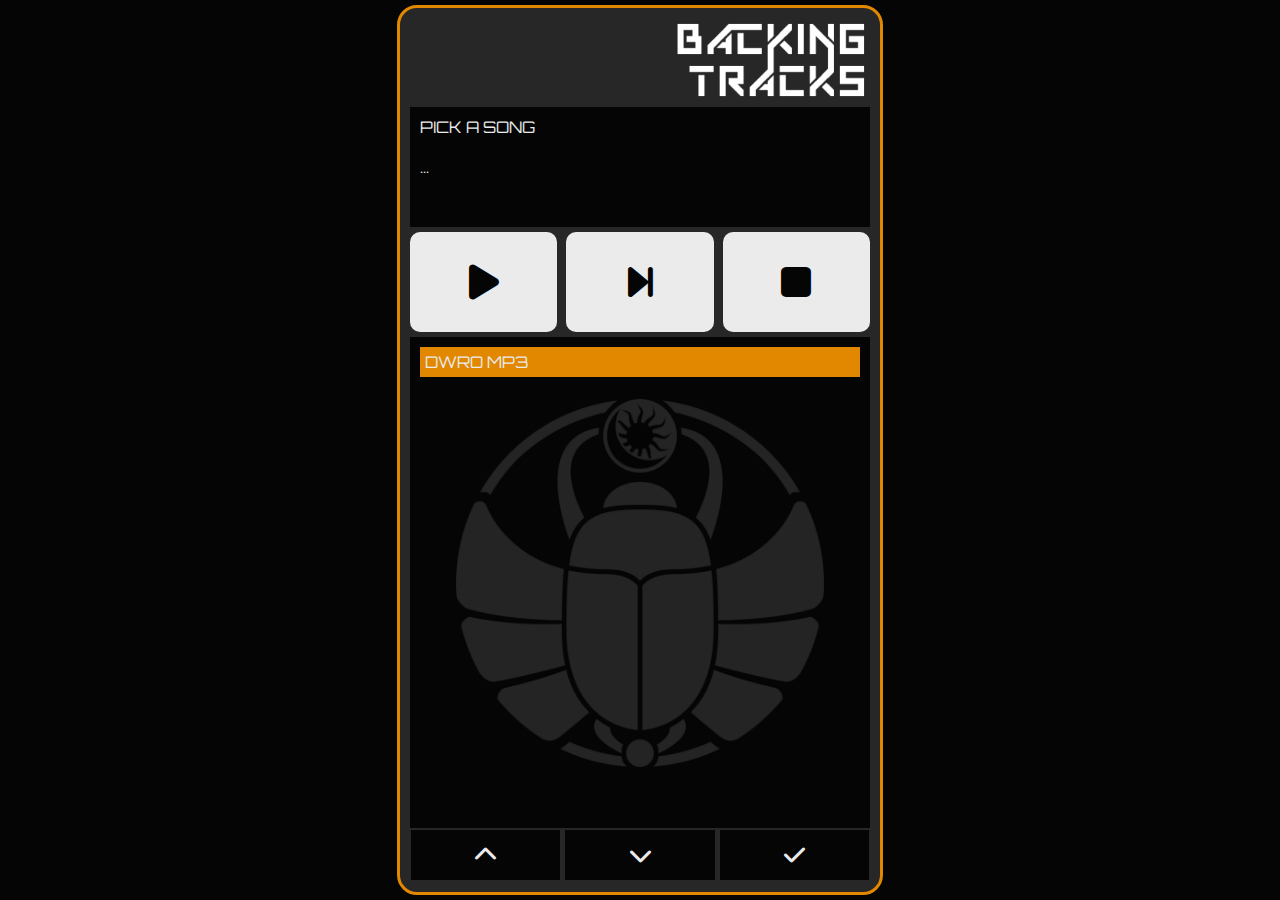
<file: epbt/index.html>
<!DOCTYPE html>
<html lang="en">
<head>
    
<!-- Google tag (gtag.js)
<script async src="https://www.googletagmanager.com/gtag/js?id=G-2YTTB2RTTF"></script>
<script>
  window.dataLayer = window.dataLayer || [];
  function gtag(){dataLayer.push(arguments);}
  gtag('js', new Date());

  gtag('config', 'G-2YTTB2RTTF');
</script>  -->

    <meta charset="UTF-8">
    <meta name="viewport" content="width=device-width, initial-scale=1.0">
    <title>Audio Sequencer</title>
    <link rel="stylesheet" href="styles.css">
    <link rel="stylesheet" href="https://cdnjs.cloudflare.com/ajax/libs/font-awesome/6.0.0-beta3/css/all.min.css">
    <link href="https://fonts.googleapis.com/css2?family=Orbitron:wght@400&display=swap" rel="stylesheet">
</head>
<body>
    <div id="container">
        <img id="logo" src="logotext450110b.png" alt="Logo">
        <div id="screen">
            <div id="line1">PICK A SONG</div>
            <div id="line2">... </div>
            <div id="line3"></div>
            <div id="line4"></div>
            <div id="progressBar"></div>
        </div>
        <div id="controls">
            <button id="playButton" class="control-button"><i class="fas fa-play"></i></button>
            <button id="nextButton" class="control-button"><i class="fas fa-step-forward"></i></button>
            <button id="stopButton" class="control-button"><i class="fas fa-stop"></i></button>
        </div>
        <div id="songSelector"></div>
        <div id="selectorControls">
            <button id="upButton" class="selector-button"><i class="fas fa-chevron-up"></i></button>
            <button id="downButton" class="selector-button"><i class="fas fa-chevron-down"></i></button>
            <button id="selectButton" class="selector-button"><i class="fas fa-check"></i></button>
        </div>
    </div>
    <script src="app.js"></script>
</body>
</html>
</file>
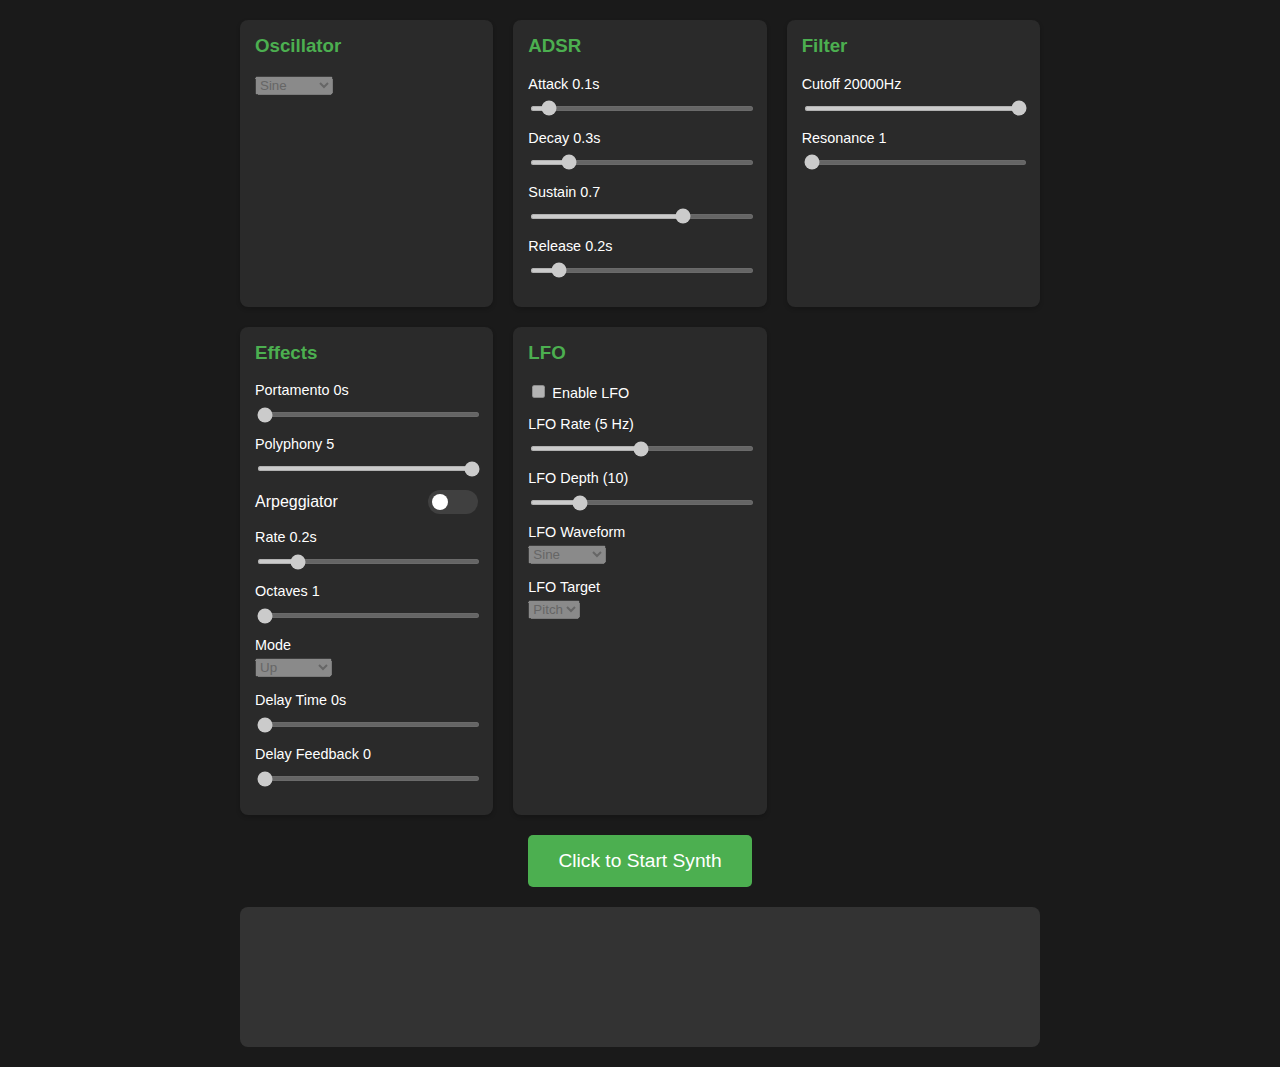
<file: epsynth3/index.html>
<!DOCTYPE html>
<html lang="en">
<head>
  <meta charset="UTF-8" />
  <meta name="viewport" content="width=device-width, initial-scale=1.0" />
  <title>Web Synth</title>
  <link rel="stylesheet" href="styles.css" />
</head>
<body>
  <div class="synth-container">
    <div class="controls-section">
      <!-- Oscillator -->
      <div class="control-group">
        <h3>Oscillator</h3>
        <select id="waveform">
          <option value="sine">Sine</option>
          <option value="square">Square</option>
          <option value="sawtooth">Sawtooth</option>
          <option value="triangle">Triangle</option>
        </select>
      </div>

      <!-- ADSR -->
      <div class="control-group">
        <h3>ADSR</h3>
        <div class="slider-container">
          <label>Attack <span id="attack-value">0.1</span>s</label>
          <input type="range" id="attack" min="0" max="2" step="0.1" value="0.1" />
        </div>
        <div class="slider-container">
          <label>Decay <span id="decay-value">0.3</span>s</label>
          <input type="range" id="decay" min="0" max="2" step="0.1" value="0.3" />
        </div>
        <div class="slider-container">
          <label>Sustain <span id="sustain-value">0.7</span></label>
          <input type="range" id="sustain" min="0" max="1" step="0.1" value="0.7" />
        </div>
        <div class="slider-container">
          <label>Release <span id="release-value">0.2</span>s</label>
          <input type="range" id="release" min="0" max="2" step="0.1" value="0.2" />
        </div>
      </div>

      <!-- Filter -->
      <div class="control-group">
        <h3>Filter</h3>
        <div class="slider-container">
          <label>Cutoff <span id="cutoff-value">20000</span>Hz</label>
          <input type="range" id="cutoff" min="20" max="20000" value="20000" />
        </div>
        <div class="slider-container">
          <label>Resonance <span id="resonance-value">1</span></label>
          <input type="range" id="resonance" min="1" max="20" value="1" />
        </div>
      </div>

      <!-- Effects -->
      <div class="control-group">
        <h3>Effects</h3>
        <div class="slider-container">
          <label>Portamento <span id="portamento-value">0</span>s</label>
          <input type="range" id="portamento" min="0" max="1" step="0.1" value="0" />
        </div>
        <div class="slider-container">
          <label>Polyphony <span id="polyphony-value">5</span></label>
          <input type="range" id="polyphony" min="1" max="5" value="5" />
        </div>
        <div class="switch-container">
          <label>Arpeggiator</label>
          <label class="switch">
            <input type="checkbox" id="arpeggiator" />
            <span class="slider"></span>
          </label>
        </div>
        <div class="slider-container">
          <label>Rate <span id="arpeggiator-rate-value">0.2</span>s</label>
          <input type="range" id="arpeggiator-rate" min="0.05" max="1" step="0.05" value="0.2" />
        </div>
        <div class="slider-container">
          <label>Octaves <span id="arpeggiator-octaves-value">1</span></label>
          <input type="range" id="arpeggiator-octaves" min="1" max="3" value="1" />
        </div>
        <div class="slider-container">
          <label>Mode</label>
          <select id="arpeggiator-mode">
            <option value="up">Up</option>
            <option value="down">Down</option>
            <option value="updown">Up/Down</option>
            <option value="random">Random</option>
          </select>
        </div>
        <div class="slider-container">
          <label>Delay Time <span id="delay-time-value">0</span>s</label>
          <input type="range" id="delay-time" min="0" max="2" step="0.1" value="0" />
        </div>
        <div class="slider-container">
          <label>Delay Feedback <span id="delay-feedback-value">0</span></label>
          <input type="range" id="delay-feedback" min="0" max="1" step="0.1" value="0" />
        </div>
      </div>

      <!-- New LFO Control Group -->
      <div class="control-group">
        <h3>LFO</h3>
        <div class="slider-container">
          <label>
            <input type="checkbox" id="lfo-enabled" /> Enable LFO
          </label>
        </div>
        <div class="slider-container">
          <label>LFO Rate (<span id="lfo-rate-value">5</span> Hz)</label>
          <input type="range" id="lfo-rate" min="0.1" max="10" step="0.1" value="5" />
        </div>
        <div class="slider-container">
          <label>LFO Depth (<span id="lfo-depth-value">10</span>)</label>
          <input type="range" id="lfo-depth" min="0" max="50" step="1" value="10" />
        </div>
        <div class="slider-container">
          <label>LFO Waveform</label>
          <select id="lfo-waveform">
            <option value="sine">Sine</option>
            <option value="square">Square</option>
            <option value="triangle">Triangle</option>
            <option value="sawtooth">Sawtooth</option>
          </select>
        </div>
        <div class="slider-container">
          <label>LFO Target</label>
          <select id="lfo-target">
            <option value="pitch">Pitch</option>
            <option value="filter">Filter</option>
          </select>
        </div>
      </div>
    </div>

    <div id="start-container" style="text-align: center; margin: 20px;">
      <button id="startButton" style="padding: 15px 30px; font-size: 1.2em;">
        Click to Start Synth
      </button>
    </div>

    <div class="keyboard" id="keyboard"></div>
    <script src="synth.js"></script>
</body>
</html>
</file>
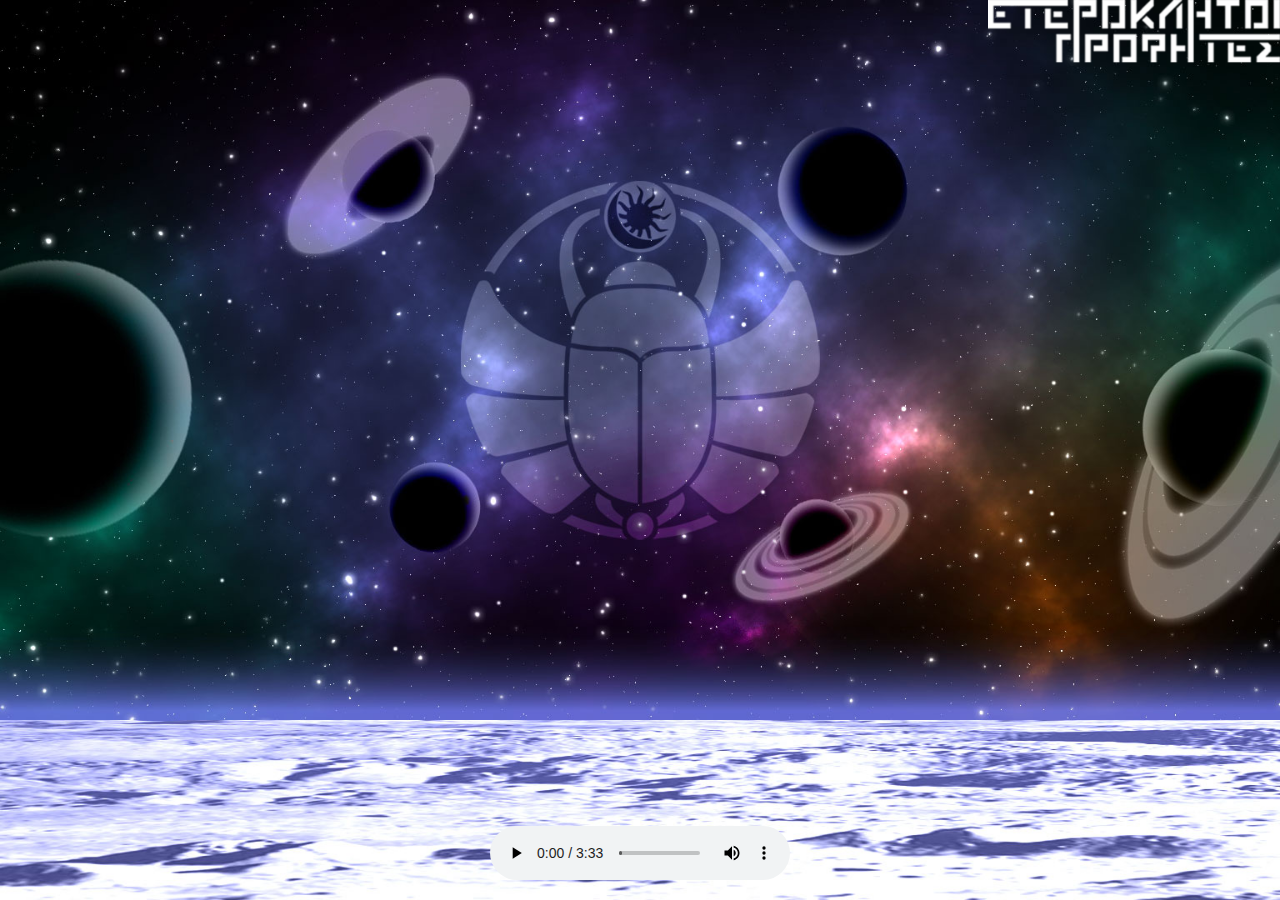
<file: epviz/index.html>
<!DOCTYPE html>
<html lang="en">
<head>
    <meta charset="UTF-8">
    <meta name="viewport" content="width=device-width, initial-scale=1.0">
    <title>Song Page</title>
    <link rel="stylesheet" href="styles.css">
</head>
<body>
    <div class="background-container">
        <img src="sky-planets2.jpg" class="background-image" id="background-image">
        <canvas id="canvas"></canvas>
        <img src="ep-text.png" class="logo-image" id="logo-image">
        <img src="hal6.gif" class="animated-gif" id="animated-gif">
        <audio id="audio" src="an.ogg" controls></audio>
    </div>

    <script src="script.js"></script>
</body>
</html>
</file>
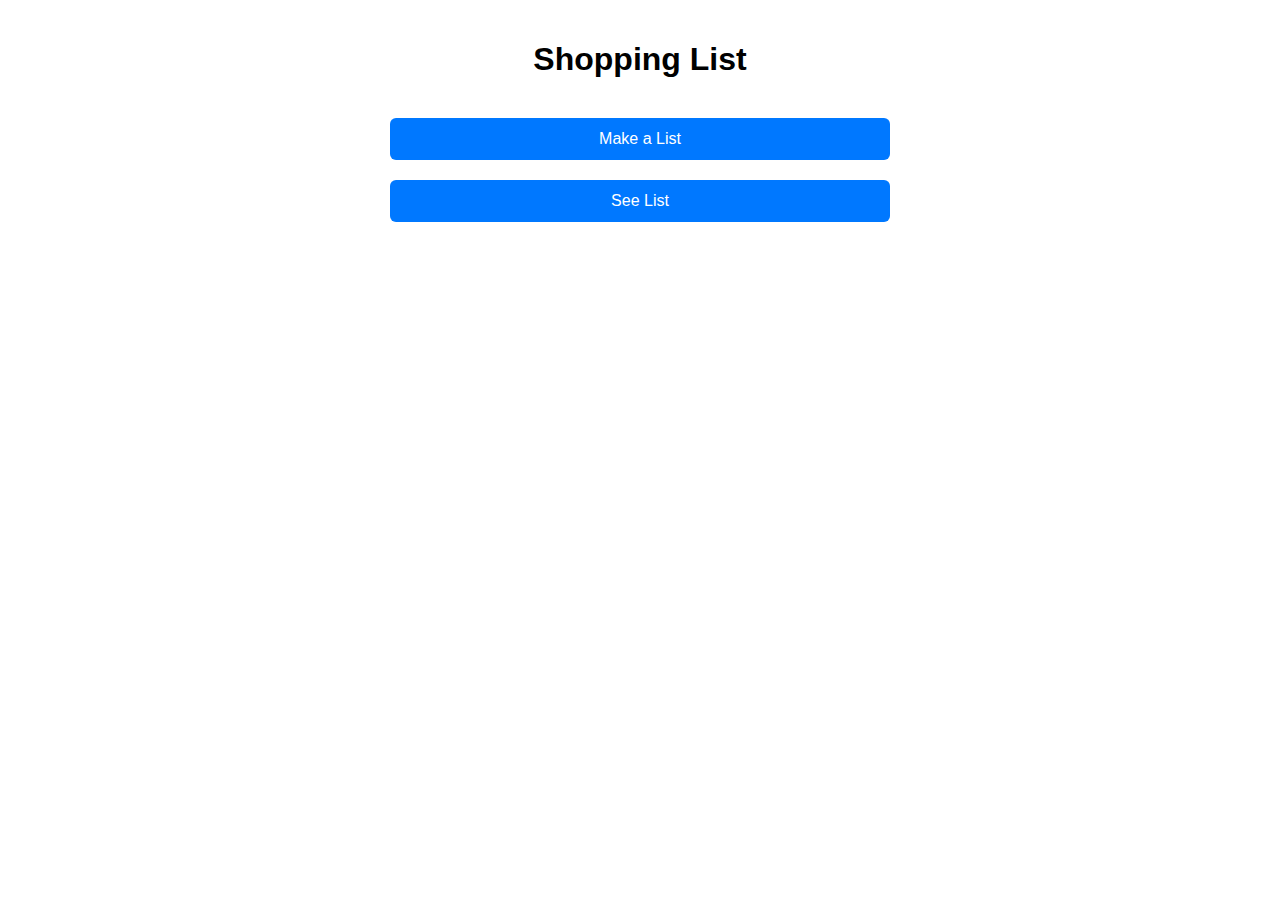
<file: shoplist/index.html>
<!DOCTYPE html>
<html>
<head>
  <meta charset="UTF-8">
  <title>Shopping List App</title>
  <link rel="stylesheet" href="style.css">
</head>
<body>

<h1>Shopping List</h1>

<div class="menu">
  <a class="button" href="make.html">Make a List</a>
  <a class="button" href="see.html">See List</a>
</div>

</body>
</html>
</file>
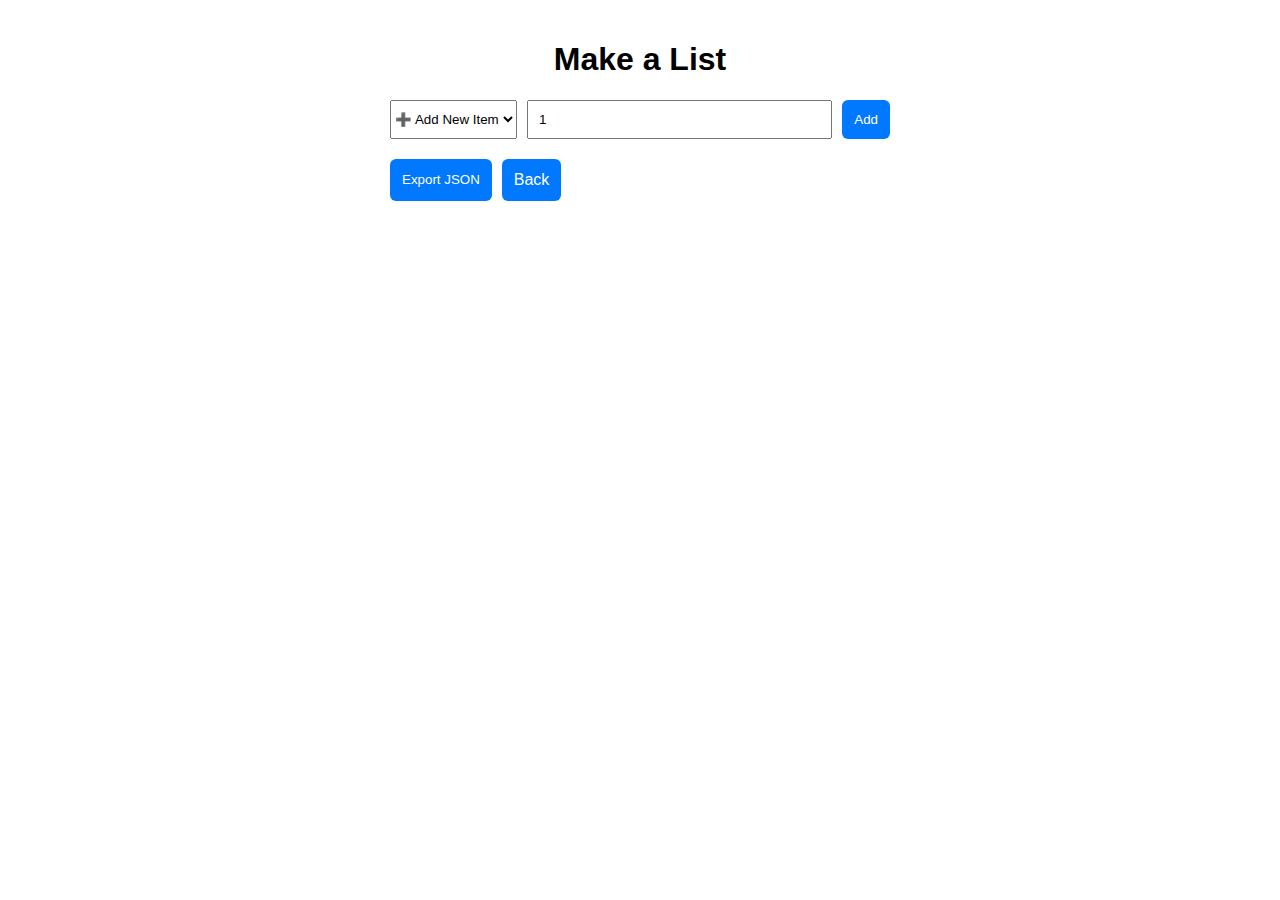
<file: shoplist/make.html>
<!DOCTYPE html>
<html>
<head>
  <meta charset="UTF-8">
  <title>Make List</title>
  <link rel="stylesheet" href="style.css">
</head>
<body>

<h1>Make a List</h1>

<div class="input-row">

  <select id="itemSelect" onchange="handleSelectChange()">
    <option value="new">➕ Add New Item</option>
    <option value="preitem01">preitem01</option>
    <option value="preitem02">preitem02</option>
    <option value="preitem03">preitem03</option>
    <option value="preitem04">preitem04</option>
    <option value="preitem05">preitem05</option>
    <option value="preitem06">preitem06</option>
    <option value="preitem07">preitem07</option>
    <option value="preitem08">preitem08</option>
    <option value="preitem09">preitem09</option>
    <option value="preitem10">preitem10</option>
    <option value="preitem11">preitem11</option>
    <option value="preitem12">preitem12</option>
    <option value="preitem13">preitem13</option>
    <option value="preitem14">preitem14</option>
    <option value="preitem15">preitem15</option>
    <option value="preitem16">preitem16</option>
    <option value="preitem17">preitem17</option>
    <option value="preitem18">preitem18</option>
    <option value="preitem19">preitem19</option>
    <option value="preitem20">preitem20</option>
  </select>

  <input id="itemName" placeholder="New item name" style="display:none;">
  <input id="itemQty" type="number" placeholder="Qty" min="1" value="1">
  <button onclick="addItem()">Add</button>
</div>

<ul id="itemList"></ul>

<div class="footer-buttons">
  <button onclick="downloadJSON()">Export JSON</button>
  <a class="button" href="index.html">Back</a>
</div>

<script src="script.js"></script>
<script>
  loadLocalList();
  renderList();
</script>

</body>
</html>
</file>
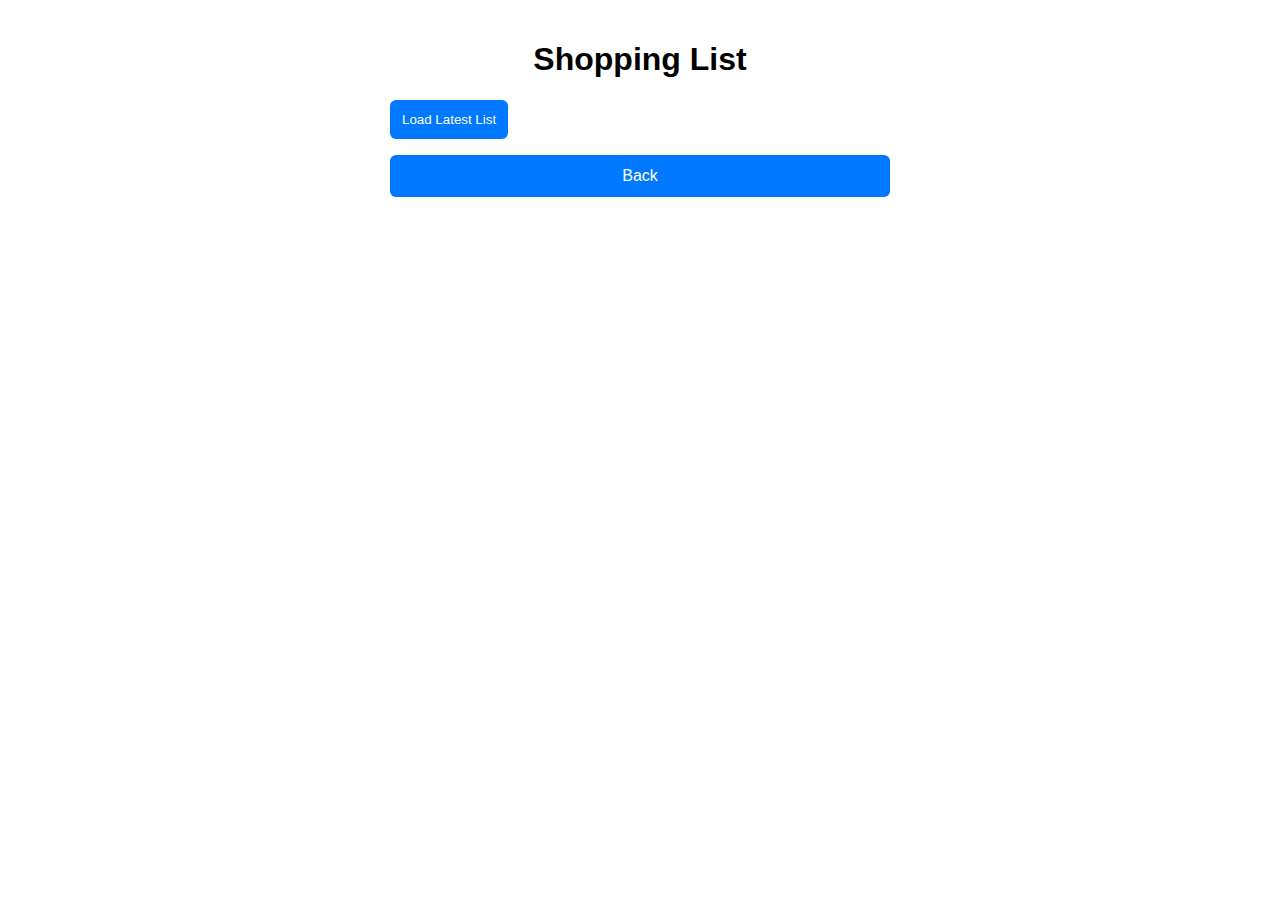
<file: shoplist/see.html>
<!DOCTYPE html>
<html>
<head>
  <meta charset="UTF-8">
  <title>See List</title>
  <link rel="stylesheet" href="style.css">
</head>
<body>

<h1>Shopping List</h1>

<button onclick="loadFromGitHub()">Load Latest List</button>

<ul id="seeList"></ul>

<a class="button" href="index.html">Back</a>

<script src="script.js"></script>

</body>
</html>
</file>
<file: stylesheets/github-dark.css>
/*
The MIT License (MIT)

Copyright (c) 2016 GitHub, Inc.

Permission is hereby granted, free of charge, to any person obtaining a copy
of this software and associated documentation files (the "Software"), to deal
in the Software without restriction, including without limitation the rights
to use, copy, modify, merge, publish, distribute, sublicense, and/or sell
copies of the Software, and to permit persons to whom the Software is
furnished to do so, subject to the following conditions:

The above copyright notice and this permission notice shall be included in all
copies or substantial portions of the Software.

THE SOFTWARE IS PROVIDED "AS IS", WITHOUT WARRANTY OF ANY KIND, EXPRESS OR
IMPLIED, INCLUDING BUT NOT LIMITED TO THE WARRANTIES OF MERCHANTABILITY,
FITNESS FOR A PARTICULAR PURPOSE AND NONINFRINGEMENT. IN NO EVENT SHALL THE
AUTHORS OR COPYRIGHT HOLDERS BE LIABLE FOR ANY CLAIM, DAMAGES OR OTHER
LIABILITY, WHETHER IN AN ACTION OF CONTRACT, TORT OR OTHERWISE, ARISING FROM,
OUT OF OR IN CONNECTION WITH THE SOFTWARE OR THE USE OR OTHER DEALINGS IN THE
SOFTWARE.

*/

.pl-c /* comment */ {
  color: #969896;
}

.pl-c1 /* constant, variable.other.constant, support, meta.property-name, support.constant, support.variable, meta.module-reference, markup.raw, meta.diff.header */,
.pl-s .pl-v /* string variable */ {
  color: #0099cd;
}

.pl-e /* entity */,
.pl-en /* entity.name */ {
  color: #9774cb;
}

.pl-smi /* variable.parameter.function, storage.modifier.package, storage.modifier.import, storage.type.java, variable.other */,
.pl-s .pl-s1 /* string source */ {
  color: #ddd;
}

.pl-ent /* entity.name.tag */ {
  color: #7bcc72;
}

.pl-k /* keyword, storage, storage.type */ {
  color: #cc2372;
}

.pl-s /* string */,
.pl-pds /* punctuation.definition.string, string.regexp.character-class */,
.pl-s .pl-pse .pl-s1 /* string punctuation.section.embedded source */,
.pl-sr /* string.regexp */,
.pl-sr .pl-cce /* string.regexp constant.character.escape */,
.pl-sr .pl-sre /* string.regexp source.ruby.embedded */,
.pl-sr .pl-sra /* string.regexp string.regexp.arbitrary-repitition */ {
  color: #3c66e2;
}

.pl-v /* variable */ {
  color: #fb8764;
}

.pl-id /* invalid.deprecated */ {
  color: #e63525;
}

.pl-ii /* invalid.illegal */ {
  color: #f8f8f8;
  background-color: #e63525;
}

.pl-sr .pl-cce /* string.regexp constant.character.escape */ {
  font-weight: bold;
  color: #7bcc72;
}

.pl-ml /* markup.list */ {
  color: #c26b2b;
}

.pl-mh /* markup.heading */,
.pl-mh .pl-en /* markup.heading entity.name */,
.pl-ms /* meta.separator */ {
  font-weight: bold;
  color: #264ec5;
}

.pl-mq /* markup.quote */ {
  color: #00acac;
}

.pl-mi /* markup.italic */ {
  font-style: italic;
  color: #ddd;
}

.pl-mb /* markup.bold */ {
  font-weight: bold;
  color: #ddd;
}

.pl-md /* markup.deleted, meta.diff.header.from-file */ {
  color: #bd2c00;
  background-color: #ffecec;
}

.pl-mi1 /* markup.inserted, meta.diff.header.to-file */ {
  color: #55a532;
  background-color: #eaffea;
}

.pl-mdr /* meta.diff.range */ {
  font-weight: bold;
  color: #9774cb;
}

.pl-mo /* meta.output */ {
  color: #264ec5;
}
</file>
<file: stylesheets/print.css>
html, body, div, span, applet, object, iframe,
h1, h2, h3, h4, h5, h6, p, blockquote, pre,
a, abbr, acronym, address, big, cite, code,
del, dfn, em, img, ins, kbd, q, s, samp,
small, strike, strong, sub, sup, tt, var,
b, u, i, center,
dl, dt, dd, ol, ul, li,
fieldset, form, label, legend,
table, caption, tbody, tfoot, thead, tr, th, td,
article, aside, canvas, details, embed,
figure, figcaption, footer, header, hgroup,
menu, nav, output, ruby, section, summary,
time, mark, audio, video {
  padding: 0;
  margin: 0;
  font: inherit;
  font-size: 100%;
  vertical-align: baseline;
  border: 0;
}
/* HTML5 display-role reset for older browsers */
article, aside, details, figcaption, figure,
footer, header, hgroup, menu, nav, section {
  display: block;
}
body {
  line-height: 1;
}
ol, ul {
  list-style: none;
}
blockquote, q {
  quotes: none;
}
blockquote:before, blockquote:after,
q:before, q:after {
  content: '';
  content: none;
}
table {
  border-spacing: 0;
  border-collapse: collapse;
}
body {
  font-family: 'Helvetica Neue', Helvetica, Arial, serif;
  font-size: 13px;
  line-height: 1.5;
  color: #000;
}

a {
  font-weight: bold;
  color: #d5000d;
}

header {
  padding-top: 35px;
  padding-bottom: 10px;
}

header h1 {
  font-size: 48px;
  font-weight: bold;
  line-height: 1.2;
  color: #303030;
  letter-spacing: -1px;
}

header h2 {
  font-size: 24px;
  font-weight: normal;
  line-height: 1.3;
  color: #aaa;
  letter-spacing: -1px;
}
#downloads {
  display: none;
}
#main_content {
  padding-top: 20px;
}

code, pre {
  margin-bottom: 30px;
  font-family: Monaco, "Bitstream Vera Sans Mono", "Lucida Console", Terminal;
  font-size: 12px;
  color: #222;
}

code {
  padding: 0 3px;
}

pre {
  padding: 20px;
  overflow: auto;
  border: solid 1px #ddd;
}
pre code {
  padding: 0;
}

ul, ol, dl {
  margin-bottom: 20px;
}


/* COMMON STYLES */

table {
  width: 100%;
  border: 1px solid #ebebeb;
}

th {
  font-weight: 500;
}

td {
  font-weight: 300;
  text-align: center;
  border: 1px solid #ebebeb;
}

form {
  padding: 20px;
  background: #f2f2f2;

}


/* GENERAL ELEMENT TYPE STYLES */

h1 {
  font-size: 2.8em;
}

h2 {
  margin-bottom: 8px;
  font-size: 22px;
  font-weight: bold;
  color: #303030;
}

h3 {
  margin-bottom: 8px;
  font-size: 18px;
  font-weight: bold;
  color: #d5000d;
}

h4 {
  font-size: 16px;
  font-weight: bold;
  color: #303030;
}

h5 {
  font-size: 1em;
  color: #303030;
}

h6 {
  font-size: .8em;
  color: #303030;
}

p {
  margin-bottom: 20px;
  font-weight: 300;
}

a {
  text-decoration: none;
}

p a {
  font-weight: 400;
}

blockquote {
  padding: 0 0 0 30px;
  margin-bottom: 20px;
  font-size: 1.6em;
  border-left: 10px solid #e9e9e9;
}

ul li {
  list-style-position: inside;
  list-style: disc;
  padding-left: 20px;
}

ol li {
  list-style-position: inside;
  list-style: decimal;
  padding-left: 3px;
}

dl dd {
  font-style: italic;
  font-weight: 100;
}

footer {
  padding-top: 20px;
  padding-bottom: 30px;
  margin-top: 40px;
  font-size: 13px;
  color: #aaa;
}

footer a {
  color: #666;
}

/* MISC */
.clearfix:after {
  display: block;
  height: 0;
  clear: both;
  visibility: hidden;
  content: '.';
}

.clearfix {display: inline-block;}
* html .clearfix {height: 1%;}
.clearfix {display: block;}
</file>
<file: 3cl1/assets/css/ie8.css>
/*
	Lens by HTML5 UP
	html5up.net | @ajlkn
	Free for personal and commercial use under the CCA 3.0 license (html5up.net/license)
*/

/* Viewer */

	#viewer {
		width: 100%;
	}
</file>
<file: 3cl1/assets/css/ie9.css>
/*
	Lens by HTML5 UP
	html5up.net | @ajlkn
	Free for personal and commercial use under the CCA 3.0 license (html5up.net/license)
*/

/* Thumbnails */

	#thumbnails:after {
		content: '';
		display: block;
		clear: both;
	}

	#thumbnails article {
		float: left;
	}

/* Viewer */

	#viewer .inner {
		box-shadow: inset 0 0 9em 2em rgba(16, 16, 16, 0.2);
	}

		#viewer .inner:before {
			display: none;
		}

	#viewer .slide .caption {
		background-color: rgba(16, 16, 16, 0.5);
	}
</file>
<file: 3cl1/assets/css/noscript.css>
/*
	Lens by HTML5 UP
	html5up.net | @ajlkn
	Free for personal and commercial use under the CCA 3.0 license (html5up.net/license)
*/

/* Main */

	#main {
		opacity: 1 !important;
		right: 0 !important;
	}

	body:before {
		content: 'Javascript is disabled :(';
		display: block;
		position: absolute;
		top: 50%;
		width: calc(100% - 22.5em * 0.333333333);
		height: 4em;
		margin-top: -2em;
		color: #272727;
		cursor: default;
		font-size: 3em;
		line-height: 4em;
		text-align: center;
		white-space: nowrap;
		left: 0;
	}
</file>
<file: epbt/styles.css>
:root {
    --gray: rgb(39, 39, 39);
    --black: rgb(5, 5, 5);
    --white: rgb(235, 235, 235);
    --orange: rgb(225, 135, 0);
}

body {
    background-color: var(--black);
    font-family: 'Orbitron', sans-serif;
    display: flex;
    flex-direction: column;
    align-items: center;
    justify-content: flex-start;
    height: 100vh;
    margin: 0;
    padding-top: 5px;
    padding-bottom: 5px;
    box-sizing: border-box;
}

#container {
    background-color: var(--gray);
    display: flex;
    flex-direction: column;
    align-items: flex-end; /* Align items to the right */
    width: 460px; /* Fixed width container */
    height: 100vh;
    padding: 10px;
    border: 3px solid var(--orange);
    border-radius: 20px;
}

#logo {
    width: 75%; /* Scale down to 75% */
    max-width: 345px; /* Ensure it matches 75% of 460px */
    height: auto;
    margin: 0;
    margin-bottom: 5px; /* Add space between logo and screen */
}

#screen {
    background-color: var(--black);
    color: var(--white);
    border-radius: 0px;
    width: 100%; /* Match the container width */
    height: 120px; /* Fixed height for 4 lines */
    padding: 10px;
    margin-bottom: 5px;
    text-align: left;
    position: relative;
    display: flex;
    flex-direction: column;
    justify-content: space-between;
    box-sizing: border-box;
}

#progressBar {
    position: absolute;
    bottom: 0;
    left: 0;
    height: 4px;
    background-color: var(--orange);
    width: 0%;
}

#controls {
    display: flex;
    justify-content: space-between;
    margin-bottom: 5px;
    width: 100%; /* Match the container width */
}

.control-button {
    background-color: var(--white);
    color: var(--black);
    border: none;
    border-radius: 10px;
    width: 32%; /* Each button takes up one third of the width */
    height: 100px;
    display: flex;
    align-items: center;
    justify-content: center;
    cursor: pointer;
    font-size: 40px;
    outline: none;
}

.control-button.active {
    background-color: var(--orange);
    color: var(--black);
}

#songSelector {
    background-color: var(--black);
    border-radius: 0px;
    width: 100%; /* Match the container width */
    flex-grow: 1;
    text-align: left;
    padding: 10px;
    margin-top: 0;
    overflow-y: auto;
    box-sizing: border-box; /* Ensure padding is included in width */

    /* Background image styling */
    background-image: url('logo500.png');
    background-size: contain; /* Ensure the image scales down to always be fully visible */
    background-position: center;
    background-repeat: no-repeat;
    /*  opacity: 0.25; /*  Set the opacity of the image */
}

.song-option {
    color: var(--white);
    padding: 5px 5px;
    cursor: pointer;
}

.song-option.active {
    background-color: var(--orange);
}

.song-option.disabled {
    pointer-events: none;
    opacity: 0.5;
}

#selectorControls {
    display: flex;
    justify-content: space-between;
    margin-top: 0;
    width: 100%; /* Match the container width */
}

.selector-button {
    background-color: var(--black);
    color: var(--white);
    border: none;
    border-radius: 0;
    width: calc(33.33% - 4px); /* Divide the width equally among 3 buttons with some margin */
    height: 50px;
    margin: 2px 1px;
    display: flex;
    align-items: center;
    justify-content: center;
    cursor: pointer;
    font-size: 24px;
    outline: none;
}

/* Media Queries for smaller screens */
@media (max-width: 480px) {
    #container {
        width: 90%;
    }

    .control-button {
        height: 75px;
        font-size: 30px;
    }

    .selector-button {
        height: 40px;
        font-size: 20px;
    }
}
</file>
<file: epsynth3/styles.css>
body {
    font-family: Arial, sans-serif;
    background: #1a1a1a;
    color: #ffffff;
    margin: 0;
    padding: 20px;
    display: flex;
    justify-content: center;
    min-height: 100vh;
}

.synth-container {
    max-width: 800px;
    width: 100%;
}

.controls-section {
    display: grid;
    grid-template-columns: repeat(auto-fit, minmax(200px, 1fr));
    gap: 20px;
    margin-bottom: 20px;
}

.control-group {
    background: #2a2a2a;
    padding: 15px;
    border-radius: 8px;
    box-shadow: 0 2px 4px rgba(0,0,0,0.2);
}

h3 {
    margin-top: 0;
    color: #4CAF50;
}

.slider-container {
    margin: 15px 0;
}

.slider-container label {
    display: block;
    margin-bottom: 5px;
    font-size: 0.9em;
}

input[type="range"] {
    width: 100%;
    height: 5px;
    background: #404040;
    border-radius: 3px;
    outline: none;
}

.switch-container {
    margin: 15px 0;
    display: flex;
    justify-content: space-between;
    align-items: center;
}

.switch {
    position: relative;
    display: inline-block;
    width: 50px;
    height: 24px;
}

.switch input {
    opacity: 0;
    width: 0;
    height: 0;
}

.switch .slider {
    position: absolute;
    cursor: pointer;
    top: 0;
    left: 0;
    right: 0;
    bottom: 0;
    background: #404040;
    transition: .4s;
    border-radius: 34px;
}

.switch .slider:before {
    position: absolute;
    content: "";
    height: 16px;
    width: 16px;
    left: 4px;
    bottom: 4px;
    background: white;
    transition: .4s;
    border-radius: 50%;
}

.switch input:checked + .slider {
    background: #4CAF50;
}

.switch input:checked + .slider:before {
    transform: translateX(26px);
}

.keyboard {
    position: relative;
    height: 120px;
    background: #333;
    border-radius: 8px;
    padding: 10px;
    user-select: none;
}

.key {
    position: absolute;
    border-radius: 0 0 4px 4px;
    cursor: pointer;
}

.white-key {
    background: #fff;
    width: 28px;
    height: 100px;
    border: 1px solid #000;
    z-index: 1;
}

.black-key {
    background: #000;
    width: 18px;
    height: 60px;
    margin-left: -9px;
    z-index: 2;
}

.key.active {
    background: #4CAF50;
}

#startButton {
    background: #4CAF50;
    color: white;
    border: none;
    border-radius: 5px;
    cursor: pointer;
    transition: background 0.3s;
}

#startButton:hover {
    background: #45a049;
}

#startButton:active {
    background: #3d8b40;
}
</file>
<file: epviz/styles.css>
body, html {
    margin: 0;
    padding: 0;
    width: 100%;
    height: 100%;
    overflow: hidden;
    display: flex;
    justify-content: center;
    align-items: center;
    background-color: black;
}

.background-container {
    position: relative;
    width: 100%;
    height: 100%;
    display: flex;
    justify-content: center;
    align-items: center;
    overflow: hidden;
}

.background-image {
    position: absolute;
    top: 0;
    left: 50%;
    height: 100%;
    transform: translateX(-50%);
    animation: colorRotate 5s linear infinite;
}

@keyframes colorRotate {
  100% {
    -webkit-filter: hue-rotate(360deg);
  }
}


canvas {
    position: absolute;
    /* background: rgba(255, 255, 255, 0.2);
    backdrop-filter: blur(10px); */
}

.logo-image {
    position: absolute;
    top: 0;
    right: 0;
    width: 350px; /* Default width */
    height: auto; /* Maintain aspect ratio */
    transform-origin: top right;
}

audio {
    position: absolute;
    bottom: 20px;
    left: 50%;
    transform: translateX(-50%);
}

.animated-gif {
    position: absolute;
    z-index: 1;
    display: none;
}

/*
body {
    margin: 0;
    overflow: hidden;
    background-color: black;
}

#background-image {
    position: fixed;
    top: 50%;
    left: 50%;
    width: auto;
    height: 100%;
    transform: translate(-50%, -50%);
    z-index: 1;
    background: url('sky-planets2.jpg') no-repeat center center;
    background-size: cover;
}

#canvas {
    position: absolute;
    top: 0;
    left: 0;
}

#audio {
    position: absolute;
    z-index: 1;
}

#logo-image {
    position: absolute;
    z-index: 1;
}

#animated-gif {
    position: absolute;
    z-index: 1;
    display: none;
}

*/
</file>
<file: shoplist/style.css>
body {
  font-family: Arial, sans-serif;
  padding: 20px;
  max-width: 500px;
  margin: auto;
}

h1 {
  text-align: center;
}

.menu {
  display: flex;
  flex-direction: column;
  gap: 20px;
  margin-top: 40px;
}

.button, button {
  display: block;
  padding: 12px;
  background: #0078ff;
  color: white;
  text-align: center;
  border-radius: 6px;
  text-decoration: none;
  border: none;
  cursor: pointer;
}

.button:hover, button:hover {
  background: #005fcc;
}

.input-row {
  display: flex;
  gap: 10px;
  margin-bottom: 20px;
}

input {
  padding: 10px;
  flex: 1;
}

ul {
  list-style: none;
  padding: 0;
}

li {
  padding: 10px;
  border-bottom: 1px solid #ddd;
  display: flex;
  justify-content: space-between;
  align-items: center;
}

li.checked {
  text-decoration: line-through;
  color: gray;
}

.footer-buttons {
  margin-top: 20px;
  display: flex;
  gap: 10px;
}
</file>
<file: stylesheets/stylesheet.css>
/* http://meyerweb.com/eric/tools/css/reset/
   v2.0 | 20110126
   License: none (public domain)
*/
html, body, div, span, applet, object, iframe,
h1, h2, h3, h4, h5, h6, p, blockquote, pre,
a, abbr, acronym, address, big, cite, code,
del, dfn, em, img, ins, kbd, q, s, samp,
small, strike, strong, sub, sup, tt, var,
b, u, i, center,
dl, dt, dd, ol, ul, li,
fieldset, form, label, legend,
table, caption, tbody, tfoot, thead, tr, th, td,
article, aside, canvas, details, embed,
figure, figcaption, footer, header, hgroup,
menu, nav, output, ruby, section, summary,
time, mark, audio, video {
	padding: 0;
	margin: 0;
	font: inherit;
	font-size: 100%;
	vertical-align: baseline;
	border: 0;
}
/* HTML5 display-role reset for older browsers */
article, aside, details, figcaption, figure,
footer, header, hgroup, menu, nav, section {
	display: block;
}
body {
	line-height: 1;
}
ol, ul {
	list-style: none;
}
blockquote, q {
	quotes: none;
}
blockquote:before, blockquote:after,
q:before, q:after {
	content: '';
	content: none;
}
table {
	border-spacing: 0;
	border-collapse: collapse;
}

/* LAYOUT STYLES */
body {
  font-family: 'Helvetica Neue', Helvetica, Arial, serif;
  font-size: 1em;
  line-height: 1.5;
  color: #6d6d6d;
  text-shadow: 0 1px 0 rgba(255, 255, 255, 0.8);
  background: #e7e7e7 url(../images/body-bg.png) 0 0 repeat;
}

a {
  color: #d5000d;
}
a:hover {
  color: #c5000c;
}

header {
  padding-top: 35px;
  padding-bottom: 25px;
}

header h1 {
  font-family: 'Chivo', 'Helvetica Neue', Helvetica, Arial, serif;
  font-size: 48px; font-weight: 900;
  line-height: 1.2;
  color: #303030;
  letter-spacing: -1px;
}

header h2 {
  font-size: 24px;
  font-weight: normal;
  line-height: 1.3;
  color: #aaa;
  letter-spacing: -1px;
}

#container {
  min-height: 595px;
  background: transparent url(../images/highlight-bg.jpg) 50% 0 no-repeat;
}

.inner {
  width: 620px;
  margin: 0 auto;
}

#container .inner img {
  max-width: 100%;
}

#downloads {
  margin-bottom: 40px;
}

a.button {
  display: block;
  float: left;
  width: 179px;
  padding: 12px 8px 12px 8px;
  margin-right: 14px;
  font-size: 15px;
  font-weight: bold;
  line-height: 25px;
  color: #303030;
  background: #fdfdfd; /* Old browsers */
  background: -moz-linear-gradient(top,  #fdfdfd 0%, #f2f2f2 100%); /* FF3.6+ */
  background: -webkit-gradient(linear, left top, left bottom, color-stop(0%,#fdfdfd), color-stop(100%,#f2f2f2)); /* Chrome,Safari4+ */
  background: -webkit-linear-gradient(top,  #fdfdfd 0%,#f2f2f2 100%); /* Chrome10+,Safari5.1+ */
  background: -o-linear-gradient(top,  #fdfdfd 0%,#f2f2f2 100%); /* Opera 11.10+ */
  background: -ms-linear-gradient(top,  #fdfdfd 0%,#f2f2f2 100%); /* IE10+ */
  background: linear-gradient(top,  #fdfdfd 0%,#f2f2f2 100%); /* W3C */
  filter: progid:DXImageTransform.Microsoft.gradient( startColorstr='#fdfdfd', endColorstr='#f2f2f2',GradientType=0 ); /* IE6-9 */
  border-top: solid 1px #cbcbcb;
  border-right: solid 1px #b7b7b7;
  border-bottom: solid 1px #b3b3b3;
  border-left: solid 1px #b7b7b7;
  border-radius: 30px;
  -webkit-box-shadow: 10px 10px 5px #888;
  -moz-box-shadow: 10px 10px 5px #888;
  box-shadow: 0px 1px 5px #e8e8e8;
  -moz-border-radius: 30px;
  -webkit-border-radius: 30px;
}
a.button:hover {
  background: #fafafa; /* Old browsers */
  background: -moz-linear-gradient(top,  #fdfdfd 0%, #f6f6f6 100%); /* FF3.6+ */
  background: -webkit-gradient(linear, left top, left bottom, color-stop(0%,#fdfdfd), color-stop(100%,#f6f6f6)); /* Chrome,Safari4+ */
  background: -webkit-linear-gradient(top,  #fdfdfd 0%,#f6f6f6 100%); /* Chrome10+,Safari5.1+ */
  background: -o-linear-gradient(top,  #fdfdfd 0%,#f6f6f6 100%); /* Opera 11.10+ */
  background: -ms-linear-gradient(top,  #fdfdfd 0%,#f6f6f6 100%); /* IE10+ */
  background: linear-gradient(top,  #fdfdfd 0%,#f6f6f6, 100%); /* W3C */
  filter: progid:DXImageTransform.Microsoft.gradient( startColorstr='#fdfdfd', endColorstr='#f6f6f6',GradientType=0 ); /* IE6-9 */
  border-top: solid 1px #b7b7b7;
  border-right: solid 1px #b3b3b3;
  border-bottom: solid 1px #b3b3b3;
  border-left: solid 1px #b3b3b3;
}

a.button span {
  display: block;
  height: 23px;
  padding-left: 50px;
}

#download-zip span {
  background: transparent url(../images/zip-icon.png) 12px 50% no-repeat;
}
#download-tar-gz span {
  background: transparent url(../images/tar-gz-icon.png) 12px 50% no-repeat;
}
#view-on-github span {
  background: transparent url(../images/octocat-icon.png) 12px 50% no-repeat;
}
#view-on-github {
  margin-right: 0;
}

code, pre {
  margin-bottom: 30px;
  font-family: Monaco, "Bitstream Vera Sans Mono", "Lucida Console", Terminal;
  font-size: 14px;
  color: #222;
}

code {
  padding: 0 3px;
  background-color: #f2f2f2;
  border: solid 1px #ddd;
}

pre {
  padding: 20px;
  overflow: auto;
  color: #f2f2f2;
  text-shadow: none;
  background: #303030;
}
pre code {
  padding: 0;
  color: #f2f2f2;
  background-color: #303030;
  border: none;
}

ul, ol, dl {
  margin-bottom: 20px;
}


/* COMMON STYLES */

hr {
  height: 1px;
  padding-bottom: 1em;
  margin-top: 1em;
  line-height: 1px;
  background: transparent url('../images/hr.png') 50% 0 no-repeat;
  border: none;
}

strong {
  font-weight: bold;
}

em {
  font-style: italic;
}

table {
  width: 100%;
  border: 1px solid #ebebeb;
}

th {
  font-weight: 500;
}

td {
  font-weight: 300;
  text-align: center;
  border: 1px solid #ebebeb;
}

form {
  padding: 20px;
  background: #f2f2f2;

}


/* GENERAL ELEMENT TYPE STYLES */

h1 {
  font-size: 32px;
}

h2 {
  margin-bottom: 8px;
  font-size: 22px;
  font-weight: bold;
  color: #303030;
}

h3 {
  margin-bottom: 8px;
  font-size: 18px;
  font-weight: bold;
  color: #d5000d;
}

h4 {
  font-size: 16px;
  font-weight: bold;
  color: #303030;
}

h5 {
  font-size: 1em;
  color: #303030;
}

h6 {
  font-size: .8em;
  color: #303030;
}

p {
  margin-bottom: 20px;
  font-weight: 300;
}

a {
  text-decoration: none;
}

p a {
  font-weight: 400;
}

blockquote {
  padding: 0 0 0 30px;
  margin-bottom: 20px;
  font-size: 1.6em;
  border-left: 10px solid #e9e9e9;
}

ul li {
  list-style-position: inside;
  list-style: disc;
  padding-left: 20px;
}

ol li {
  list-style-position: inside;
  list-style: decimal;
  padding-left: 3px;
}

dl dt {
  color: #303030;
}

footer {
  padding-top: 20px;
  padding-bottom: 30px;
  margin-top: 40px;
  font-size: 13px;
  color: #aaa;
  background: transparent url('../images/hr.png') 0 0 no-repeat;
}

footer a {
  color: #666;
}
footer a:hover {
  color: #444;
}

/* MISC */
.clearfix:after {
  display: block;
  height: 0;
  clear: both;
  visibility: hidden;
  content: '.';
}

.clearfix {display: inline-block;}
* html .clearfix {height: 1%;}
.clearfix {display: block;}

/* #Media Queries
================================================== */

/* Smaller than standard 960 (devices and browsers) */
@media only screen and (max-width: 959px) { }

/* Tablet Portrait size to standard 960 (devices and browsers) */
@media only screen and (min-width: 768px) and (max-width: 959px) { }

/* All Mobile Sizes (devices and browser) */
@media only screen and (max-width: 767px) {
  header {
    padding-top: 10px;
    padding-bottom: 10px;
  }
  #downloads {
    margin-bottom: 25px;
  }
  #download-zip, #download-tar-gz {
    display: none;
  }
  .inner {
    width: 94%;
    margin: 0 auto;
  }
}

/* Mobile Landscape Size to Tablet Portrait (devices and browsers) */
@media only screen and (min-width: 480px) and (max-width: 767px) { }

/* Mobile Portrait Size to Mobile Landscape Size (devices and browsers) */
@media only screen and (max-width: 479px) { }
</file>
<file: 3cl1/assets/css/main.css>
﻿@import url(font-awesome.min.css);
/*@import url("https://fonts.googleapis.com/css?family=Roboto:400,700");
*/
*/
/*
	Lens by HTML5 UP
	html5up.net | @ajlkn
	Free for personal and commercial use under the CCA 3.0 license (html5up.net/license)
*/

/* Reset */

	html, body, div, span, applet, object, iframe, h1, h2, h3, h4, h5, h6, p, blockquote, pre, a, abbr, acronym, address, big, cite, code, del, dfn, em, img, ins, kbd, q, s, samp, small, strike, strong, sub, sup, tt, var, b, u, i, center, dl, dt, dd, ol, ul, li, fieldset, form, label, legend, table, caption, tbody, tfoot, thead, tr, th, td, article, aside, canvas, details, embed, figure, figcaption, footer, header, hgroup, menu, nav, output, ruby, section, summary, time, mark, audio, video {
		margin: 0;
		padding: 0;
		border: 0;
		font-size: 100%;
		font: inherit;
		vertical-align: baseline;
	}

	article, aside, details, figcaption, figure, footer, header, hgroup, menu, nav, section {
		display: block;
	}

	body {
		line-height: 1;
	}

	ol, ul {
		list-style: none;
	}

	blockquote, q {
		quotes: none;
	}

	blockquote:before, blockquote:after, q:before, q:after {
		content: '';
		content: none;
	}

	table {
		border-collapse: collapse;
		border-spacing: 0;
	}

	body {
		-webkit-text-size-adjust: none;
	}

/* Box Model */

	*, *:before, *:after {
		-moz-box-sizing: border-box;
		-webkit-box-sizing: border-box;
		box-sizing: border-box;
	}

/* Basic */

	/*
		@-ms-viewport {
			width: device-width;
		}

	*/

	@media screen and (max-width: 480px) {

		html, body {
			min-width: 320px;
		}

	}

	body.is-loading-0 *, body.is-loading-0 *:before, body.is-loading-0 *:after {
		-moz-animation: none !important;
		-webkit-animation: none !important;
		-ms-animation: none !important;
		animation: none !important;
		-moz-transition: none !important;
		-webkit-transition: none !important;
		-ms-transition: none !important;
		transition: none !important;
	}

	html, body {
		background-color: #000000;
		overflow: hidden;
	}

/* Type */

	html {
		font-size: 16pt;
	}

		@media screen and (max-width: 1680px) {

			html {
				font-size: 12pt;
			}

		}

		@media screen and (max-width: 1280px) {

			html {
				font-size: 11pt;
			}

		}

	body {
		background-color: #fff;
		color: #aaa;
	}

	body, input, select, textarea {
		font-family: "Roboto", Helvetica, sans-serif;
		font-weight: 400;
		line-height: 1.65;
		font-size: 1em;
		color: #aaa;
	}

	a {
		-moz-transition: color 0.25s ease, border-bottom-color 0.25s ease;
		-webkit-transition: color 0.25s ease, border-bottom-color 0.25s ease;
		-ms-transition: color 0.25s ease, border-bottom-color 0.25s ease;
		transition: color 0.25s ease, border-bottom-color 0.25s ease;
		border-bottom: dotted 1px;
		color: inherit;
		text-decoration: none;
	}

		a:hover {
			border-bottom-color: transparent;
			color: #00D3B7;
		}

	strong, b {
		font-weight: 400;
		color: #555;
	}

	em, i {
		font-style: italic;
	}

	p {
		margin: 0 0 1.25em 0;
	}

	h1, h2, h3, h4, h5, h6 {
		font-weight: 400;
		line-height: 1.25;
		margin: 0 0 0.5em 0;
		color: #555;
	}

		h1 a, h2 a, h3 a, h4 a, h5 a, h6 a {
			color: inherit;
			text-decoration: none;
		}

	h2 {
		font-size: 1.25em;
	}

	h3 {
		font-size: 1em;
	}

	h4 {
		font-size: 0.9em;
	}

	h5 {
		font-size: 0.8em;
	}

	h6 {
		font-size: 0.7em;
	}

	sub {
		font-size: 0.8em;
		position: relative;
		top: 0.5em;
	}

	sup {
		font-size: 0.8em;
		position: relative;
		top: -0.5em;
	}

	blockquote {
		border-left: solid 4px #ccc;
		font-style: italic;
		margin: 0 0 1.25em 0;
		padding: 0.3125em 0 0.3125em 1.25em;
	}

	code {
		border-radius: 4px;
		border: solid 1px;
		font-family: "Courier New", monospace;
		font-size: 0.9em;
		margin: 0 0.25em;
		padding: 0.25em 0.65em;
		border-color: #ccc;
	}

	pre {
		-webkit-overflow-scrolling: touch;
		font-family: "Courier New", monospace;
		font-size: 0.9em;
		margin: 0 0 1.25em 0;
	}

		pre code {
			display: block;
			padding: 1em 1.5em;
			overflow-x: auto;
		}

	hr {
		border: 0;
		border-bottom: solid 1px #ccc;
		margin: 1.25em 0;
	}

		hr.major {
			margin: 1.875em 0;
		}

	.align-left {
		text-align: left;
	}

	.align-center {
		text-align: center;
	}

	.align-right {
		text-align: right;
	}

/* Button */

	input[type=submit], input[type=reset], input[type=button], button1, .button1, button2, .button2, button3, .button3, button4, .button4, button5, .button5, button6, .button6, button7, .button7, button8, .button8 {
		-moz-appearance: none;
		-webkit-appearance: none;
		-ms-appearance: none;
		appearance: none;
		-moz-transition: background-color 0.25s ease-in-out, border-color 0.25s ease-in-out, color 0.25s ease-in-out;
		-webkit-transition: background-color 0.25s ease-in-out, border-color 0.25s ease-in-out, color 0.25s ease-in-out;
		-ms-transition: background-color 0.25s ease-in-out, border-color 0.25s ease-in-out, color 0.25s ease-in-out;
		transition: background-color 0.25s ease-in-out, border-color 0.25s ease-in-out, color 0.25s ease-in-out;
		background-color: transparent;
		border-radius: 4px;
		border: solid 1px #ccc;
		color: #555;
		cursor: pointer;
		display: inline-block;
		line-height: 1;
		padding: 0.75em 1.5em;
		text-align: center;
		text-decoration: none;
		white-space: nowrap;
		margin: 5px;
	}

		input[type=submit]:hover, input[type=reset]:hover, input[type=button]:hover, button:hover, .button:hover {
			border-color: #00D3B7;
			color: #00D3B7;
		}

			input[type=submit]:hover:active, input[type=reset]:hover:active, input[type=button]:hover:active, button:hover:active, .button:hover:active {
				background-color: rgba(0, 211, 183, 0.15);
			}

		input[type=submit].icon, input[type=reset].icon, input[type=button].icon, button.icon, .button.icon {
			padding-left: 1.35em;
		}

			input[type=submit].icon:before, input[type=reset].icon:before, input[type=button].icon:before, button.icon:before, .button.icon:before {
				margin-right: 0.5em;
			}

		input[type=submit].fit, input[type=reset].fit, input[type=button].fit, button.fit, .button.fit {
			display: block;
			margin: 0 0 0.625em 0;
			width: 100%;
		}

		input[type=submit].small, input[type=reset].small, input[type=button].small, button.small, .button.small {
			font-size: 0.8em;
		}

		input[type=submit].big, input[type=reset].big, input[type=button].big, button.big, .button.big {
			font-size: 1.35em;
		}

		input[type=submit].disabled, input[type=submit]:disabled, input[type=reset].disabled, input[type=reset]:disabled, input[type=button].disabled, input[type=button]:disabled, button.disabled, button:disabled, .button.disabled, .button:disabled {
			-moz-pointer-events: none;
			-webkit-pointer-events: none;
			-ms-pointer-events: none;
			pointer-events: none;
			opacity: 0.25;
		}

/* Form */

	form {
		margin: 0 0 1.25em 0;
	}

	label {
		color: #555;
		display: block;
		font-size: 0.9em;
		font-weight: 400;
		margin: 0 0 0.625em 0;
	}

	input[type=text], input[type=password], input[type=email], select, textarea {
		-moz-appearance: none;
		-webkit-appearance: none;
		-ms-appearance: none;
		appearance: none;
		background-color: transparent;
		border-radius: 4px;
		border: solid 1px #ccc;
		color: inherit;
		display: block;
		outline: 0;
		padding: 0 0.75em;
		text-decoration: none;
		width: 100%;
	}

		input[type=text]:invalid, input[type=password]:invalid, input[type=email]:invalid, select:invalid, textarea:invalid {
			box-shadow: none;
		}

		input[type=text]:focus, input[type=password]:focus, input[type=email]:focus, select:focus, textarea:focus {
			border-color: #00D3B7;
		}

	.select-wrapper {
		text-decoration: none;
		display: block;
		position: relative;
	}

		.select-wrapper:before {
			-moz-osx-font-smoothing: grayscale;
			-webkit-font-smoothing: antialiased;
			font-family: FontAwesome;
			font-style: normal;
			font-weight: normal;
			text-transform: none !important;
		}

		.select-wrapper:before {
			color: #ccc;
			content: '\f107';
			display: block;
			height: 2.75em;
			line-height: 2.75em;
			pointer-events: none;
			position: absolute;
			right: 0;
			text-align: center;
			top: 0;
			width: 2.75em;
		}

		.select-wrapper select::-ms-expand {
			display: none;
		}

	input[type=text], input[type=password], input[type=email], select {
		height: 2.75em;
	}

	textarea {
		padding: 0.75em 1em;
	}

.fcheck input[type=checkbox] {
    display: none;
}
 
.fcheck span:before {
    font-family: "FontAwesome";
    font-style: normal;
    width: 2em;
    height: 2em;
    content: '\f10c';
    margin-right: .3em;
}
 
.fcheckinput[type="checkbox"]:checked ~ span:before {
    content: '\f05d';
}


	input[type=checkbox], input[type=radio] {
		-moz-appearance: none;
		-webkit-appearance: none;
		-ms-appearance: none;
		appearance: none;
		display: none;
		float: left;
		margin-right: -2em;
		opacity: 100;
		width: 1em;
		z-index: -1;
	}

		input[type=checkbox] + label, input[type=radio] + label {
			text-decoration: none;
			color: #aaa;
			cursor: pointer;
			display: inline-block;
			font-size: 1em;
			font-weight: 400;
			margin: 0;
			padding-left: 2.4em;
			padding-right: 0.75em;
			position: relative;
		}

			input[type=checkbox] + label:before, input[type=radio] + label:before {
				-moz-osx-font-smoothing: grayscale;
				-webkit-font-smoothing: antialiased;
				font-family: FontAwesome;
				font-style: normal;
				font-weight: normal;
				text-transform: none !important;
			}

			input[type=checkbox] + label:before, input[type=radio] + label:before {
				background: transparent;
				border-radius: 4px;
				border: solid 1px #ccc;
				content: '';
				display: inline-block;
				height: 1.65em;
				left: 0;
				line-height: 1.58125em;
				position: absolute;
				text-align: center;
				top: 0;
				width: 1.65em;
			}

		input[type=checkbox]:checked + label:before, input[type=radio]:checked + label:before {
			background-color: #555;
			border-color: #555;
			color: #fff;
			content: '\f00c';
		}

		input[type=checkbox]:focus + label:before, input[type=radio]:focus + label:before {
			border-color: #00D3B7;
		}

	input[type=checkbox] + label:before {
		border-radius: 4px;
	}

	input[type=radio] + label:before {
		border-radius: 100%;
	}

	::-webkit-input-placeholder {
		opacity: 1.0;
		color: #ccc !important;
	}

	:-moz-placeholder {
		opacity: 1.0;
		color: #ccc !important;
	}

	::-moz-placeholder {
		opacity: 1.0;
		color: #ccc !important;
	}

	:-ms-input-placeholder {
		opacity: 1.0;
		color: #ccc !important;
	}

	.formerize-placeholder {
		opacity: 1.0;
		color: #ccc !important;
	}

	.field {
		margin: 0 0 1.25em 0;
	}

/* Icon */

	.icon {
		text-decoration: none;
		border-bottom: none;
		position: relative;
	}

		.icon:before {
			-moz-osx-font-smoothing: grayscale;
			-webkit-font-smoothing: antialiased;
			font-family: FontAwesome;
			font-style: normal;
			font-weight: normal;
			text-transform: none !important;
		}

		.icon > .label {
			display: none;
		}

/* List */

	ol {
		list-style: decimal;
		margin: 0 0 1.25em 0;
		padding-left: 1.25em;
	}

		ol li {
			padding-left: 0.25em;
		}

	ul {
		list-style: disc;
		margin: 0 0 1.25em 0;
		padding-left: 1em;
	}

		ul li {
			padding-left: 0.5em;
		}

		ul.alt {
			list-style: none;
			padding-left: 0;
		}

			ul.alt li {
				border-top: solid 1px #ccc;
				padding: 0.5em 0;
			}

				ul.alt li:first-child {
					border-top: 0;
					padding-top: 0;
				}

		ul.icons {
			cursor: default;
			list-style: none;
			padding-left: 0;
		}

			ul.icons li {
				display: inline-block;
				padding: 0 1em 0 0;
			}

				ul.icons li:last-child {
					padding-right: 0;
				}

				ul.icons li .icon:before {
					font-size: 1.5rem;
				}

		ul.actions {
			cursor: default;
			list-style: none;
			padding-left: 0;
		}

			ul.actions li {
				display: inline-block;
				padding: 0 0.625em 0 0;
				vertical-align: middle;
			}

				ul.actions li:last-child {
					padding-right: 0;
				}

			ul.actions.small li {
				padding: 0 0.3125em 0 0;
			}

			ul.actions.vertical li {
				display: block;
				padding: 0.625em 0 0 0;
			}

				ul.actions.vertical li:first-child {
					padding-top: 0;
				}

				ul.actions.vertical li > * {
					margin-bottom: 0;
				}

			ul.actions.vertical.small li {
				padding: 0.3125em 0 0 0;
			}

				ul.actions.vertical.small li:first-child {
					padding-top: 0;
				}

			ul.actions.fit {
				display: table;
				margin-left: -0.625em;
				padding: 0;
				table-layout: fixed;
				width: calc(100% + 0.625em);
			}

				ul.actions.fit li {
					display: table-cell;
					padding: 0 0 0 0.625em;
				}

					ul.actions.fit li > * {
						margin-bottom: 0;
					}

				ul.actions.fit.small {
					margin-left: -0.3125em;
					width: calc(100% + 0.3125em);
				}

					ul.actions.fit.small li {
						padding: 0 0 0 0.3125em;
					}

	dl {
		margin: 0 0 1.25em 0;
	}

		dl dt {
			display: block;
			font-weight: 400;
			margin: 0 0 0.625em 0;
		}

		dl dd {
			margin-left: 1.25em;
		}

/* Main */

	#main {
		-moz-transition: opacity 0.75s ease, right 0.75s ease, left 0.75s ease, visibility 0.75s;
		-webkit-transition: opacity 0.75s ease, right 0.75s ease, left 0.75s ease, visibility 0.75s;
		-ms-transition: opacity 0.75s ease, right 0.75s ease, left 0.75s ease, visibility 0.75s;
		transition: opacity 0.75s ease, right 0.75s ease, left 0.75s ease, visibility 0.75s;
		-webkit-overflow-scrolling: touch;
		position: fixed;
		top: 0;
		width: 22.5em;
		height: 100%;
		background: #fff;
		outline: 0;
		overflow-x: hidden;
		overflow-y: auto;
		text-align: right;
		visibility: visible;
		z-index: 10000;
		right: 0;
	}

		#main .toggle {
			-webkit-tap-highlight-color: transparent;
			position: absolute;
			top: 0;
			width: 4em;
			height: 4em;
			background-image: url("images/close-small-alt.svg");
			background-repeat: no-repeat;
			background-size: 32px 32px;
			cursor: pointer;
			display: none;
			z-index: 1;
			background-position: 0.5em 0.5em;
			left: 0;
		}

		body.fullscreen #main {
			visibility: hidden;
			right: -22.5em;
		}

		body.is-loading-1 #main {
			opacity: 0;
			right: -2em;
		}

		@media screen and (max-width: 1280px) {

			#main {
				width: 19em;
			}

				body.fullscreen #main {
					right: -19em;
				}

		}

		@media screen and (max-width: 980px) {

			#main {
				background: rgba(255, 255, 255, 0.925);
			}

				#main .toggle {
					display: block;
				}

		}

		@media screen and (max-width: 480px) {

			#main {
				-moz-transition: opacity 0.5s ease, visibility 0.5s;
				-webkit-transition: opacity 0.5s ease, visibility 0.5s;
				-ms-transition: opacity 0.5s ease, visibility 0.5s;
				transition: opacity 0.5s ease, visibility 0.5s;
				width: 100%;
				background: #fff;
				text-align: center;
			}

				body.is-loading-1 #main {
					left: auto !important;
					right: auto !important;
				}

				body.fullscreen #main {
					left: auto !important;
					right: auto !important;
					opacity: 0;
				}

				#main .toggle {
					display: none;
				}

		}

/* Header */

	#header {
		padding: 3em 2.25em 1.75em 2.25em ;
	}

		#header h1 {
			font-size: 2.25em;
			font-weight: 700;
		}

/* Footer */

	#footer {
		padding: 2.25em 2.25em 1em 2.25em ;
	}

		#footer .copyright {
			list-style: none;
			padding: 0;
		}

			#footer .copyright li {
				display: inline-block;
				font-size: 0.8em;
				margin-left: 0.35em;
				padding: 0;
			}

				#footer .copyright li:first-child {
					margin-left: 0;
				}

/* Thumbnails */

	#thumbnails {
		display: -moz-flex;
		display: -webkit-flex;
		display: -ms-flex;
		display: flex;
		-moz-flex-wrap: wrap;
		-webkit-flex-wrap: wrap;
		-ms-flex-wrap: wrap;
		flex-wrap: wrap;
		padding: 0 0.75em;
	}

		#thumbnails article {
			position: relative;
			width: 50%;
			background: #101010;
			outline: 0;
		}
			
	
			
	/*		#thumbnails article1 {
			position: relative;
			width: 50%;
			background: #101010;
			outline: 0;
		}
		*/

			#thumbnails article .thumbnail {
				-webkit-tap-highlight-color: transparent;
				display: block;
				position: relative;
				border: 0;
				outline: 0;
			}
						
/*			#thumbnails article1 .thumbnail {
				-webkit-tap-highlight-color: transparent;
				display: block;
				position: relative;
				border: 0;
				outline: 0;
			} */
			
				#thumbnails article .thumbnail img {
					display: block;
					width: 100%;
				}

	/*			#thumbnails article1 .thumbnail img {
					display: block;
					width: 100%;
				} */


				#thumbnails article .thumbnail:before {
					-moz-pointer-events: none;
					-webkit-pointer-events: none;
					-ms-pointer-events: none;
					pointer-events: none;
					-moz-transition: opacity 0.25s ease;
					-webkit-transition: opacity 0.25s ease;
					-ms-transition: opacity 0.25s ease;
					transition: opacity 0.25s ease;
					content: '';
					position: absolute;
					left: 0;
					top: 0;
					width: 100%;
					height: 100%;
					box-shadow: inset 0 0 0 2px #00D3B7, inset 0 0 0px 3px rgba(0, 0, 0, 0.15);
					opacity: 0;
					z-index: 1;
				}
								
		/*		#thumbnails article1 .thumbnail:before {
					-moz-pointer-events: none;
					-webkit-pointer-events: none;
					-ms-pointer-events: none;
					pointer-events: none;
					-moz-transition: opacity 0.25s ease;
					-webkit-transition: opacity 0.25s ease;
					-ms-transition: opacity 0.25s ease;
					transition: opacity 0.25s ease;
					content: '';
					position: absolute;
					left: 0;
					top: 0;
					width: 100%;
					height: 100%;
					box-shadow: inset 0 0 0 2px #00D3B7, inset 0 0 0px 3px rgba(0, 0, 0, 0.15);
					opacity: 0;
					z-index: 1;
				} */

				#thumbnails article .thumbnail:focus:before {
					opacity: 0.5;
				}

			#thumbnails article h2, #thumbnails article p {
				display: none;
			}

			#thumbnails article.active .thumbnail:before {
				opacity: 1;
			}

		@media screen and (max-width: 480px) {

			#thumbnails article .thumbnail:before {
				display: none;
			}

		}

/* Viewer */

	@-moz-keyframes spinner {
		0% {
			-moz-transform: rotate(0deg);
			-webkit-transform: rotate(0deg);
			-ms-transform: rotate(0deg);
			transform: rotate(0deg);
		}

		100% {
			-moz-transform: rotate(360deg);
			-webkit-transform: rotate(360deg);
			-ms-transform: rotate(360deg);
			transform: rotate(360deg);
		}
	}

	@-webkit-keyframes spinner {
		0% {
			-moz-transform: rotate(0deg);
			-webkit-transform: rotate(0deg);
			-ms-transform: rotate(0deg);
			transform: rotate(0deg);
		}

		100% {
			-moz-transform: rotate(360deg);
			-webkit-transform: rotate(360deg);
			-ms-transform: rotate(360deg);
			transform: rotate(360deg);
		}
	}

	@-ms-keyframes spinner {
		0% {
			-moz-transform: rotate(0deg);
			-webkit-transform: rotate(0deg);
			-ms-transform: rotate(0deg);
			transform: rotate(0deg);
		}

		100% {
			-moz-transform: rotate(360deg);
			-webkit-transform: rotate(360deg);
			-ms-transform: rotate(360deg);
			transform: rotate(360deg);
		}
	}

	@keyframes spinner {
		0% {
			-moz-transform: rotate(0deg);
			-webkit-transform: rotate(0deg);
			-ms-transform: rotate(0deg);
			transform: rotate(0deg);
		}

		100% {
			-moz-transform: rotate(360deg);
			-webkit-transform: rotate(360deg);
			-ms-transform: rotate(360deg);
			transform: rotate(360deg);
		}
	}

	#viewer {
		-moz-transition: opacity 0.75s ease, width 0.75s ease;
		-webkit-transition: opacity 0.75s ease, width 0.75s ease;
		-ms-transition: opacity 0.75s ease, width 0.75s ease;
		transition: opacity 0.75s ease, width 0.75s ease;
		position: absolute;
		top: 0;
		width: calc(100% - 22.5em);
		height: 100%;
		left: 0;
	}

		#viewer .inner {
			-moz-pointer-events: none;
			-webkit-pointer-events: none;
			-ms-pointer-events: none;
			pointer-events: none;
			position: absolute;
			top: 0;
			left: 0;
			width: 100%;
			height: 100%;
			z-index: 2;
		}

			#viewer .inner > * {
				-moz-pointer-events: auto;
				-webkit-pointer-events: auto;
				-ms-pointer-events: auto;
				pointer-events: auto;
			}

			#viewer .inner:before {
				background-image: -moz-linear-gradient(left, rgba(16,16,16,0.2), rgba(16,16,16,0) 10em, rgba(16,16,16,0)), -moz-linear-gradient(right, rgba(16,16,16,0.2), rgba(16,16,16,0) 10em, rgba(16,16,16,0));
				background-image: -webkit-linear-gradient(left, rgba(16,16,16,0.2), rgba(16,16,16,0) 10em, rgba(16,16,16,0)), -webkit-linear-gradient(right, rgba(16,16,16,0.2), rgba(16,16,16,0) 10em, rgba(16,16,16,0));
				background-image: -ms-linear-gradient(left, rgba(16,16,16,0.2), rgba(16,16,16,0) 10em, rgba(16,16,16,0)), -ms-linear-gradient(right, rgba(16,16,16,0.2), rgba(16,16,16,0) 10em, rgba(16,16,16,0));
				background-image: linear-gradient(left, rgba(16,16,16,0.2), rgba(16,16,16,0) 10em, rgba(16,16,16,0)), linear-gradient(right, rgba(16,16,16,0.2), rgba(16,16,16,0) 10em, rgba(16,16,16,0));
				content: '';
				display: block;
				position: absolute;
				top: 0;
				left: 0;
				width: 100%;
				height: 100%;
			}

			#viewer .inner .toggle {
				-webkit-tap-highlight-color: transparent;
				position: absolute;
				top: 0;
				width: 4em;
				height: 4em;
				background-image: url("images/close.svg");
				background-repeat: no-repeat;
				background-size: 64px 64px;
				cursor: pointer;
				z-index: 1;
				right: 0;
				background-position: calc(100% - 0.75em) 0.75em;
			}

	/*		#viewer .inner .nav-next,
			#viewer .inner .nav-previous {
				-webkit-tap-highlight-color: transparent;
				position: absolute;
				top: 50%;
				width: 6em;
				height: 6em;
				margin-top: -3em;
				background-image: url("images/arrow.svg");
				background-position: center;
				background-repeat: no-repeat;
				background-size: contain;
				cursor: pointer;
				display: none;
			}
*/
			#viewer .inner .nav-previous {
				-moz-transform: scaleX(-1);
				-webkit-transform: scaleX(-1);
				-ms-transform: scaleX(-1);
				transform: scaleX(-1);
				left: 0;
			}

/*			#viewer .inner .nav-next {
				right: 0;
			}
*/
		#viewer .slide {
			-moz-transition: opacity 0.5s ease-in-out;
			-webkit-transition: opacity 0.5s ease-in-out;
			-ms-transition: opacity 0.5s ease-in-out;
			transition: opacity 0.5s ease-in-out;
			position: absolute;
			top: 0;
			left: 0;
			width: 100%;
			height: 100%;
			opacity: 1;
			z-index: 1;
		}

			#viewer .slide .caption {
				background-image: -moz-linear-gradient(bottom, rgba(16,16,16,0.75), rgba(16,16,16,0.25) 80%, rgba(16,16,16,0));
				background-image: -webkit-linear-gradient(bottom, rgba(16,16,16,0.75), rgba(16,16,16,0.25) 80%, rgba(16,16,16,0));
				background-image: -ms-linear-gradient(bottom, rgba(16,16,16,0.75), rgba(16,16,16,0.25) 80%, rgba(16,16,16,0));
				background-image: linear-gradient(bottom, rgba(16,16,16,0.75), rgba(16,16,16,0.25) 80%, rgba(16,16,16,0));
				padding: 2em 2em 0.75em 2em ;
				position: absolute;
				bottom: 0;
				left: 0;
				width: 100%;
				color: rgba(255, 255, 255, 0.5);
				z-index: 1;
			}

				#viewer .slide .caption h2, #viewer .slide .caption h3, #viewer .slide .caption h4, #viewer .slide .caption h5, #viewer .slide .caption h6 {
					color: #fff;
				}

			#viewer .slide .image {
				-moz-transition: opacity 0.5s ease-in-out;
				-webkit-transition: opacity 0.5s ease-in-out;
				-ms-transition: opacity 0.5s ease-in-out;
				transition: opacity 0.5s ease-in-out;
				position: absolute;
				top: 0;
				left: 0;
				width: 100%;
				height: 100%;
				background-repeat: no-repeat;
				background-size: 95%;
				opacity: 0;
			}

			#viewer .slide:before {
				-moz-animation: spinner 1s linear infinite;
				-webkit-animation: spinner 1s linear infinite;
				-ms-animation: spinner 1s linear infinite;
				animation: spinner 1s linear infinite;
				-moz-transition: opacity 0.5s ease-in-out;
				-webkit-transition: opacity 0.5s ease-in-out;
				-ms-transition: opacity 0.5s ease-in-out;
				transition: opacity 0.5s ease-in-out;
				content: '';
				display: block;
				position: absolute;
				top: 50%;
				left: 50%;
				width: 3em;
				height: 3em;
				background-image: url("images/spinner.svg");
				background-position: center;
				background-repeat: no-repeat;
				background-size: contain;
				margin: -1.5em 0 0 -1.5em;
				opacity: 0;
			}

			#viewer .slide.loading:before {
				opacity: 1;
			}

			#viewer .slide.active .image {
				opacity: 1;
			}

		body.fullscreen #viewer {
			width: 100%;
		}

			body.fullscreen #viewer .inner .toggle {
				background-image: url("images/open.svg");
			}

		body.is-loading-1 #viewer {
			opacity: 0;
		}

		body.is-loading-2 #viewer .slide {
			opacity: 0;
		}

		@media screen and (max-width: 1280px) {

			#viewer {
				width: calc(100% - 19em);
			}

		}

		@media screen and (max-width: 980px) {

			#viewer {
				width: 100%;
			}

				#viewer .inner .toggle {
					-moz-transition: opacity 0.75s ease;
					-webkit-transition: opacity 0.75s ease;
					-ms-transition: opacity 0.75s ease;
					transition: opacity 0.75s ease;
					background-image: url("images/open.svg");
					opacity: 0;
					right: 0;
				}

				body.fullscreen #viewer .inner .toggle {
					opacity: 1;
				}

		}

		@media screen and (max-width: 736px) {

			#viewer .inner .toggle {
				background-size: 32px 32px;
			}

	/*		#viewer .inner .nav-next,
			#viewer .inner .nav-previous {
				background-image: url("images/arrow-small.svg");
				background-size: 32px 32px;
			}
*/
			body.fullscreen #viewer .inner .toggle {
				background-image: url("images/open-small.svg");
			}

		}

		@media screen and (max-width: 480px) {

			#viewer {
				-moz-transition: opacity 0.5s ease;
				-webkit-transition: opacity 0.5s ease;
				-ms-transition: opacity 0.5s ease;
				transition: opacity 0.5s ease;
				-moz-transition-delay: 0s;
				-webkit-transition-delay: 0s;
				-ms-transition-delay: 0s;
				transition-delay: 0s;
				opacity: 0;
			}

				#viewer .inner .toggle {
					background-image: url("images/close-small.svg") !important;
					background-size: 32px 32px;
				}

				body.fullscreen #viewer {
					-moz-transition-delay: 0.5s;
					-webkit-transition-delay: 0.5s;
					-ms-transition-delay: 0.5s;
					transition-delay: 0.5s;
					opacity: 1;
				}

		}
</file>
